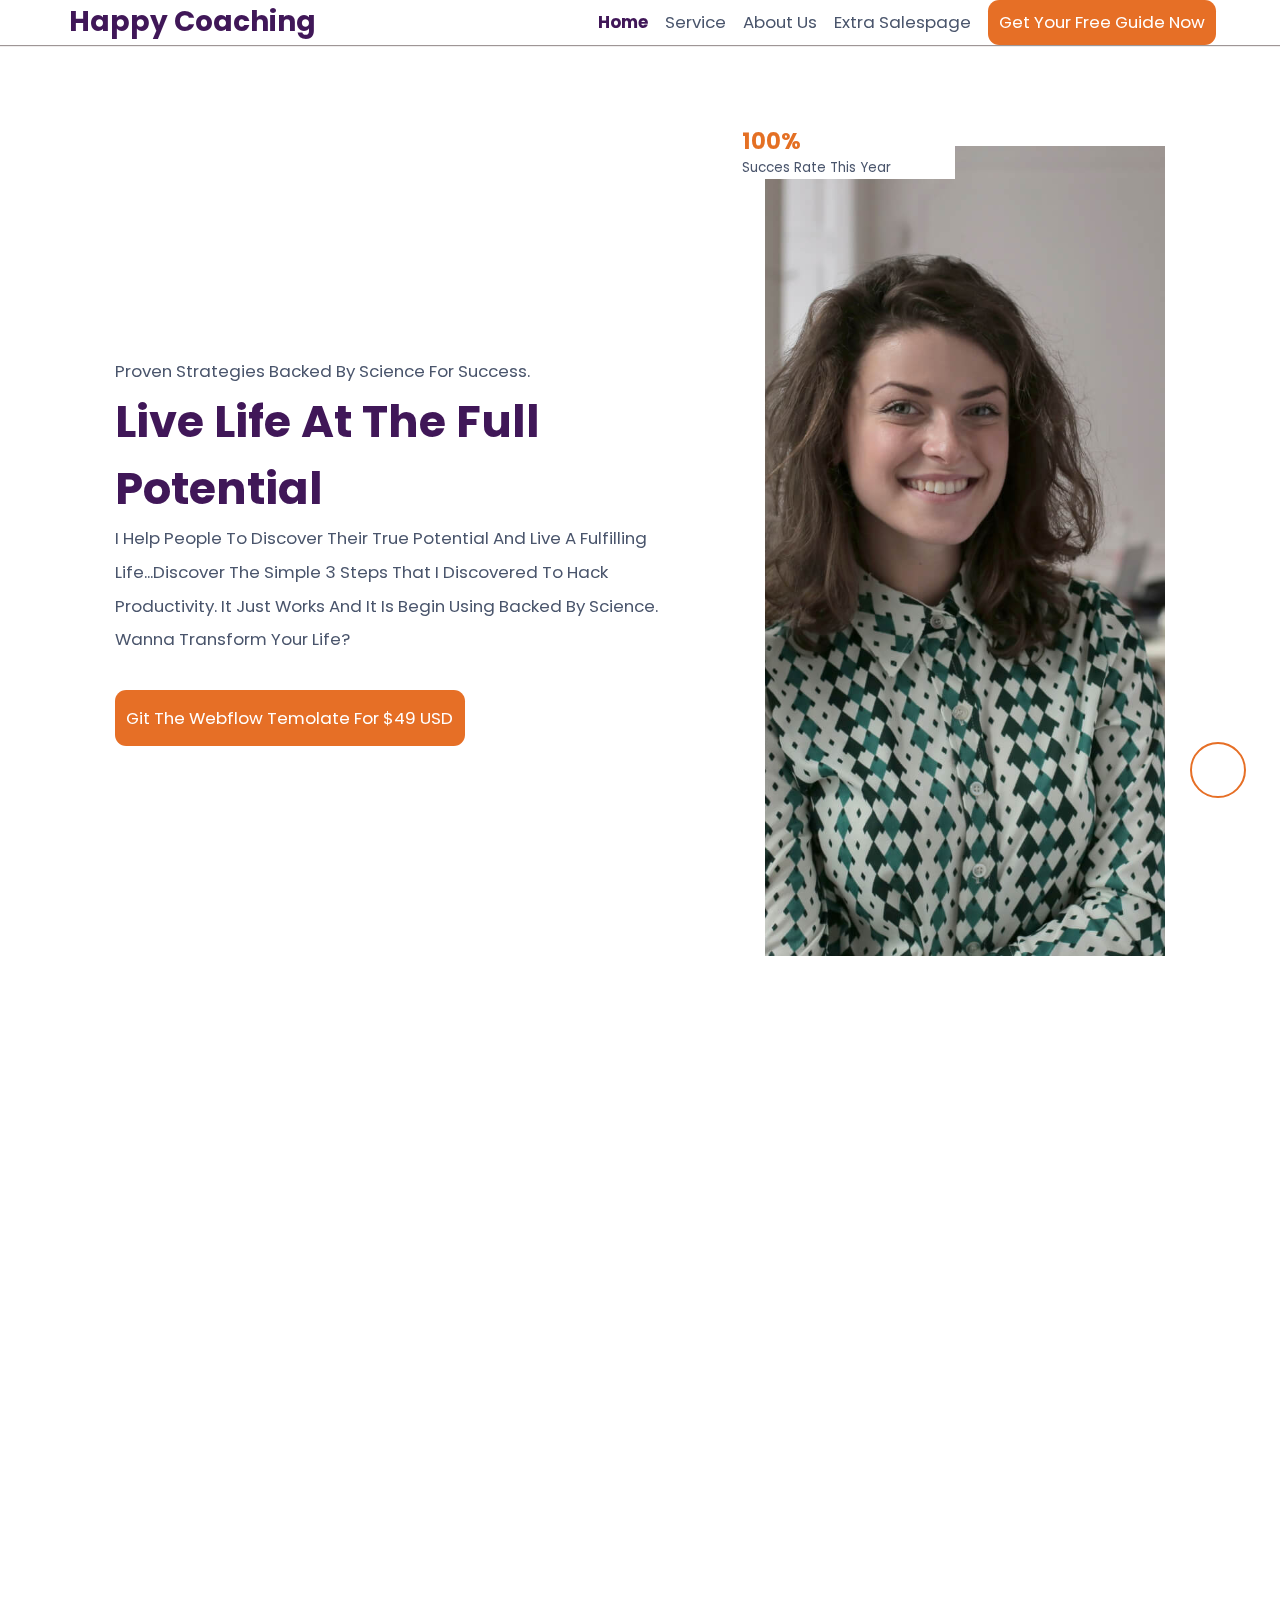
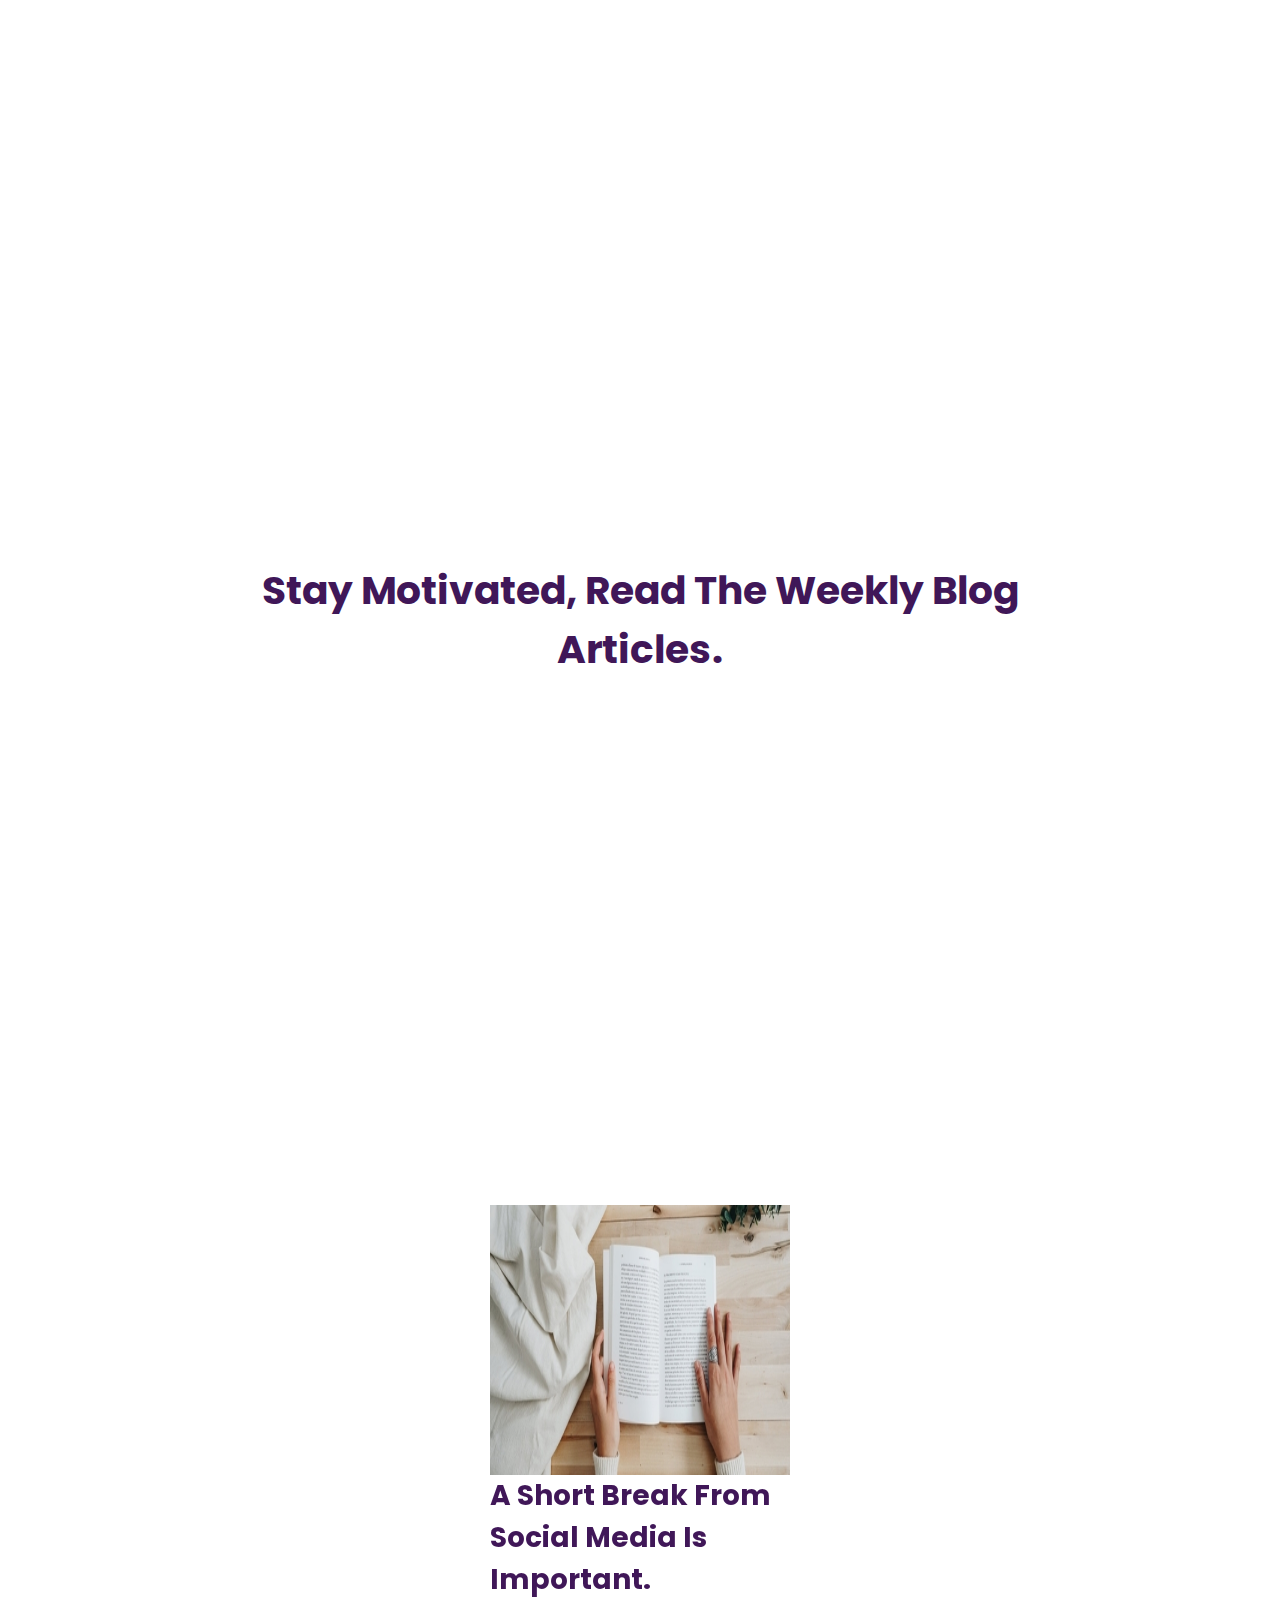
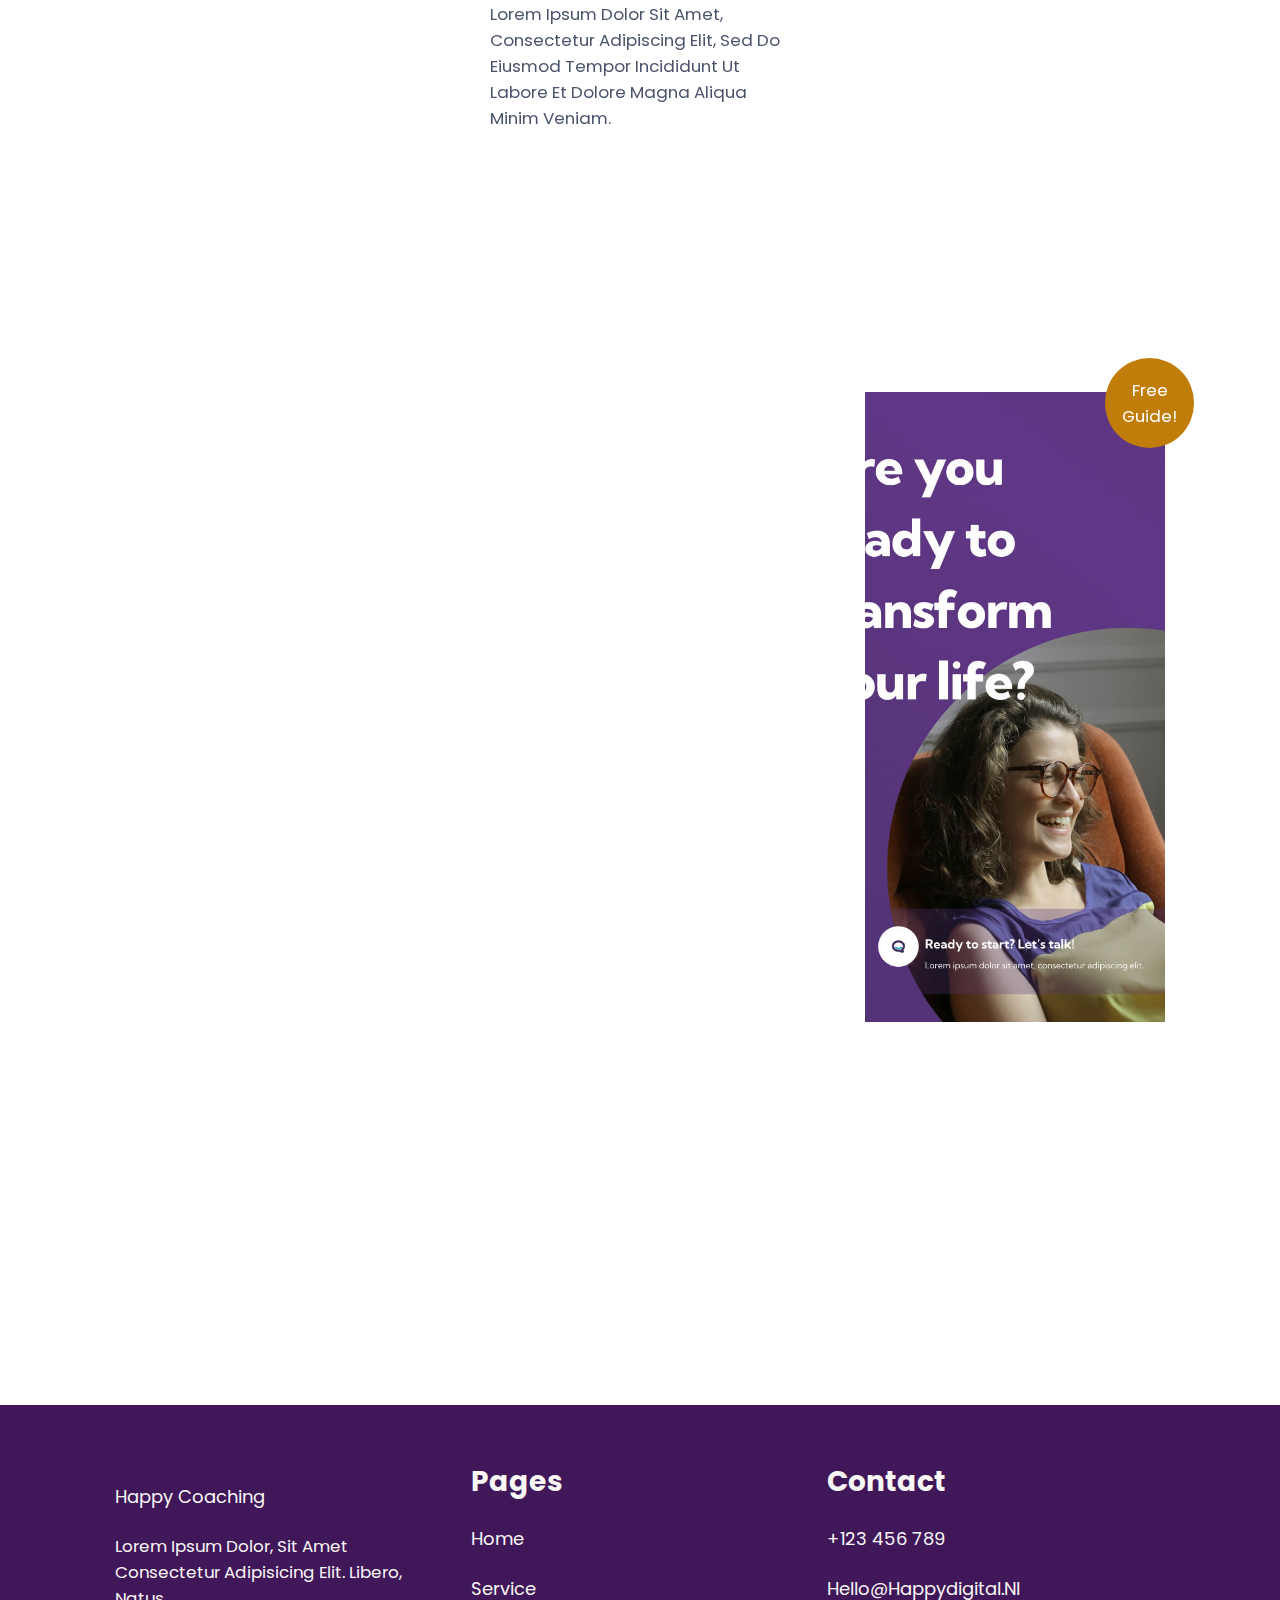
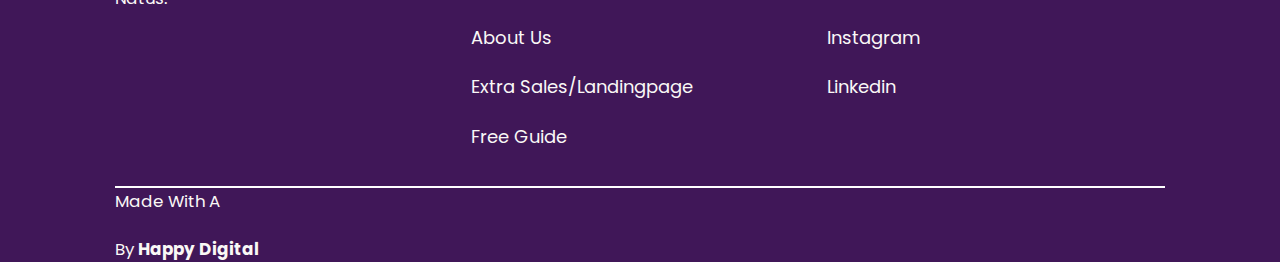
<file: index.html>
<html lang="en">
    <head>
    <!DOCTYPE html>
    <meta charset="UTF-8">
    <meta name="viewport" content="width=device-width, initial-scale=1.0">
    <title>home page</title>
    <link rel="stylesheet" href="style.css">
    <link rel="stylesheet" href="https://unpkg.com/aos@next/dist/aos.css" />
    <link rel="website icon" type="png" href="./image/logo.avif">
    <link rel="stylesheet" href="https://cdnjs.cloudflare.com/ajax/libs/font-awesome/6.5.2/css/all.min.css" integrity="sha512-SnH5WK+bZxgPHs44uWIX+LLJAJ9/2PkPKZ5QiAj6Ta86w+fsb2TkcmfRyVX3pBnMFcV7oQPJkl9QevSCWr3W6A==" crossorigin="anonymous" referrerpolicy="no-referrer" />
</head>
<body>
    <!-- HEADER SECTION START -->
    <header class="header">
        <div class="logo">
            <a href="#"><i class="fa-solid fa-umbrella-beach"></i><span>Happy coaching</span></a>
        </div>

        <input type="checkbox" id="menu-bar">
        <label for="menu-bar" class="fas fa-bars"></label>
        <nav class="navbar">
            <ul>
                <li><a href="./index.html" class="click">home</a></li>
                <li><a href="./service.html">service</a></li>
                <li><a href="./about.html">about us</a></li>
                <li><a href="./extra Salespage.html">extra Salespage</a></li>
                <li><a href="./free guide.html" class="btn" id="head">get your free guide now</a></li>
            </ul>
        </nav>
    </header>
    <!-- HEADER SECTION END -->

    <section class="home__first__section" >
        <div class="box__container">
            <div class="content"  data-aos="zoom-in-up">
                <p>Proven strategies backed by science for success.</p>
                <h1>Live life at the full potential</h1>
                <p>I help people to discover their true potential and live a fulfilling life...Discover the simple 3 steps that I discovered to hack productivity. It just works and it is begin using backed by science. Wanna transform your life?</p>
                <button class="btn">git the webflow temolate for $49 USD</button>
            </div>
            <div class="image" data-aos="zoom-in-right">
                <div class="person">
                    <i class="fas fa-star"></i>
                    <div class="col-1">
                        <span>100%</span>
                        <p>Succes rate this year</p>
                    </div>
                </div>
            </div>
        </div>
        <div class="arrow"><a href=""><i class="fa-solid fa-arrow-up"></i></a></div>
    </section>
    
    <section class="home__second__section" data-aos="zoom-in-down">
        <div class="heading__box">
            <div class="box box1 ">
              <h1>I can help you in these particular areas.</h1>
            </div>
            <div class="Box box2">
              <p>Lorem ipsum dolor sit amet, consectetur adipiscing elit, sed do eiusmod tempor incididunt ut labore et dolore magna aliqua minim veniam. </p>
             <br>   <p> Sed ut perspiciatis unde omnis iste natus error sit voluptatem accusantium doloremque laudantium, totam rem aperiam, eaque ipsa quae ab illo inventore veritatis et quasi architecto beatae vitae dicta sunt explicabo.</p>
            </div>
        </div>
        <div class="box__container">
            <div class="box box1"  data-aos="zoom-in-down">
                <i class="fas fa-heart"></i>
                <h3>1:1 Coaching</h3>
                <p>Lorem ipsum dolor sit amet, consectetur adipiscing elit, sed do eiusmod tempor incididunt ut labore et dolore magna aliqua minim veniam.</p>
            </div>
            
            <div class="box box2"  data-aos="zoom-in-right">
                <i class="fas fa-heart"></i>
                <h3>Consultation</h3>
                <p>Lorem ipsum dolor sit amet, consectetur adipiscing elit, sed do eiusmod tempor incididunt ut labore et dolore magna aliqua minim veniam.</p>
            </div>
            <div class="box box3"  data-aos="zoom-in-up">
                <i class="fas fa-heart"></i>
                <h3>Group Coaching Sessions</h3>
                <p>Lorem ipsum dolor sit amet, consectetur adipiscing elit, sed do eiusmod tempor incididunt ut labore et dolore magna aliqua minim veniam.</p>
            </div>
        </div>
        <div class="button">
            <button class="btn">all service</button>
        </div>
    </section>

    <section class="home__third__section" >
        <div class="box__container">
            <div class="box box1"  data-aos="zoom-in-right">
                <p>"Soon I was able to make sure that I could convert my block into a plan. I am very happy with the result</p>
                <img src="./image/member image 1.jpg" alt="">
                <h3>lana</h3>
                <p>figma</p>
                <i class="fas fa-star"> </i>
                <i class="fas fa-star"> </i>
                <i class="fas fa-star"> </i>
                <i class="fas fa-star"> </i>
                <i class="fas fa-star"> </i>
            </div>
            <div class="box box2"  data-aos="zoom-in-down">
                <p>"Soon I was able to make sure that I could convert my block into a plan. I am very happy with the result</p>
                <img src="./image/member image 2.jpg" alt="">
                <h3>natali</h3> 
                <p>personal Assistant</p>
                <i class="fas fa-star"> </i>
                <i class="fas fa-star"> </i>
                <i class="fas fa-star"> </i>
                <i class="fas fa-star"> </i>
                <i class="fas fa-star"> </i>
            </div>
            <div class="box box3"  data-aos="zoom-out-down">
                <p>"Soon I was able to make sure that I could convert my block into a plan. I am very happy with the result</p>
                <img src="./image/member image 3.jpg" alt="">
                <h3>ava</h3>
                <p>CEO</p>
                <i class="fas fa-star"> </i>
                <i class="fas fa-star"> </i>
                <i class="fas fa-star"> </i>
                <i class="fas fa-star"> </i>
                <i class="fas fa-star"> </i>
            </div>
        </div>
    </section>

    <section class="home__fourth__section">
        <div class="heading__box">
            <h2>Stay Motivated, read the weekly blog articles.</h2>
        </div>

        <div class="box__container">
            <div class="box box1"  data-aos="zoom-in-down">
                <img src="./image/motivation image1.webp" alt="">
                <h3>Balancing your love and work life.</h3>
                <p>Lorem ipsum dolor sit amet, consectetur adipiscing elit, sed do eiusmod tempor incididunt ut labore et dolore magna aliqua minim veniam.</p>
            </div>
            <div class="box box2"  data-aos="slide-up">
                <img src="./image/motivation image2.jpeg" alt="">
                <h3>A short break from Social Media is important.</h3>
                <p>Lorem ipsum dolor sit amet, consectetur adipiscing elit, sed do eiusmod tempor incididunt ut labore et dolore magna aliqua minim veniam.</p>
            </div>
            <div class="box box3"  data-aos="zoom-in-down">
                <img src="./image/motivation image3.jpeg" alt="">
                <h3>How to be 1%  Better Every Day.</h3>
                <p>Lorem ipsum dolor sit amet, consectetur adipiscing elit, sed do eiusmod tempor incididunt ut labore et dolore magna aliqua minim veniam.</p>
            </div>
        </div>
        <div class="button">
            <button class="btn">Read more blogs</button>
        </div>
    </section>




    <section class="home__fifth__section">
        <div class="box__container">
            <div class="content" data-aos="zoom-in-right">
                <h1>Don’t miss out on my <span>‘Live life at the full potential’ </span>free guide</h1>
                <div class="para1">
                    <p>Lorem ipsum dolor sit amet, consectetur adipiscing elit, sed do eiusmod tempor incididunt ut labore et dolore magna aliqua minim veniam.</p>
                </div>
                <div class="para2">
                    <p>Sed ut perspiciatis unde omnis iste natus error sit voluptatem accusantium doloremque laudantium, totam rem aperiam, eaque ipsa quae ab illo inventore veritatis et quasi architecto beatae vitae dicta sunt explicabo.</p>
                </div>
                <button class="btn">Get your free guide now</button>  
            </div>
            <div class="image" data-aos="slide-up">
                <div class="free__guide">
                    <p>Free guide!</p>
                </div>
            </div>
        </div>
    </section>

    <section class="home__sixth__section">
        <div class="box__container">
            <div class="content" data-aos="zoom-in-down">
                <h2>Get 15-Minutes Complimentary online session.</h2>
                <p>Limited Period Offer. Claim Now.</p>
                <button class="btn">Book now</button>
            </div>
            <div class="image" data-aos="zoom-in-right">
            </div>
        </div>
    </section>

    <section class="Getnotified__box">
        <div class="box__container" data-aos="zoom-in-down">

            <div class="box box1">
                <h2>Get notified when I publish new articles</h2>
                <p>Stay up to date with the latest news, announcements, and articles.</p>
            </div>
            <div class="box box2">
                <input type="email" placeholder="enter your email" id="input">
                <button class="btn" onclick="getvalue()">subcribe</button>
            </div>
        </div>
    </section>
    <section class="footer">
        <div class="box__container">
                <div class="box box1">
                <a href=""><i class="fas fa-star"></i>Happy coaching</a>
                <p>Lorem ipsum dolor, sit amet consectetur adipisicing elit. Libero, natus.</p>
            </div>
            <div class="box box2">
                <h3>pages</h3>
                <a href="./index.html">home</a>
                <a href="./service.html">service</a>
                <a href="./about.html">about us</a>
                <a href="./extra Salespage.html">Extra Sales/Landingpage</a>
                <a href="./free guide.html">Free guide</a>
            </div>
            <div class="box box3">
                <h3>Contact</h3>
                <a href="">+123 456 789</a>
                <a href="">hello@happydigital.nl</a>
                <a href="">Instagram</a>
                <a href="">linkedin</a>
            </div>
        </div>
        <div class="copyright">
        <div class="content">
            <p>made with a <i class="fas fa-star"></i> by <b> happy digital </b></p>
        </div>
            <div class="icons">
                <i class="fa-brands fa-facebook"></i>
                <i class="fa-brands fa-linkedin"></i>
                <i class="fa-brands fa-dribbble"></i>
            </div>
        </div>
    </section>
    <!-- our aos data -->
    <script src="app.js"></script>
    <script src="https://unpkg.com/aos@next/dist/aos.js"></script>
    <script>
      AOS.init();
    </script>
</body>
</html>
</file>
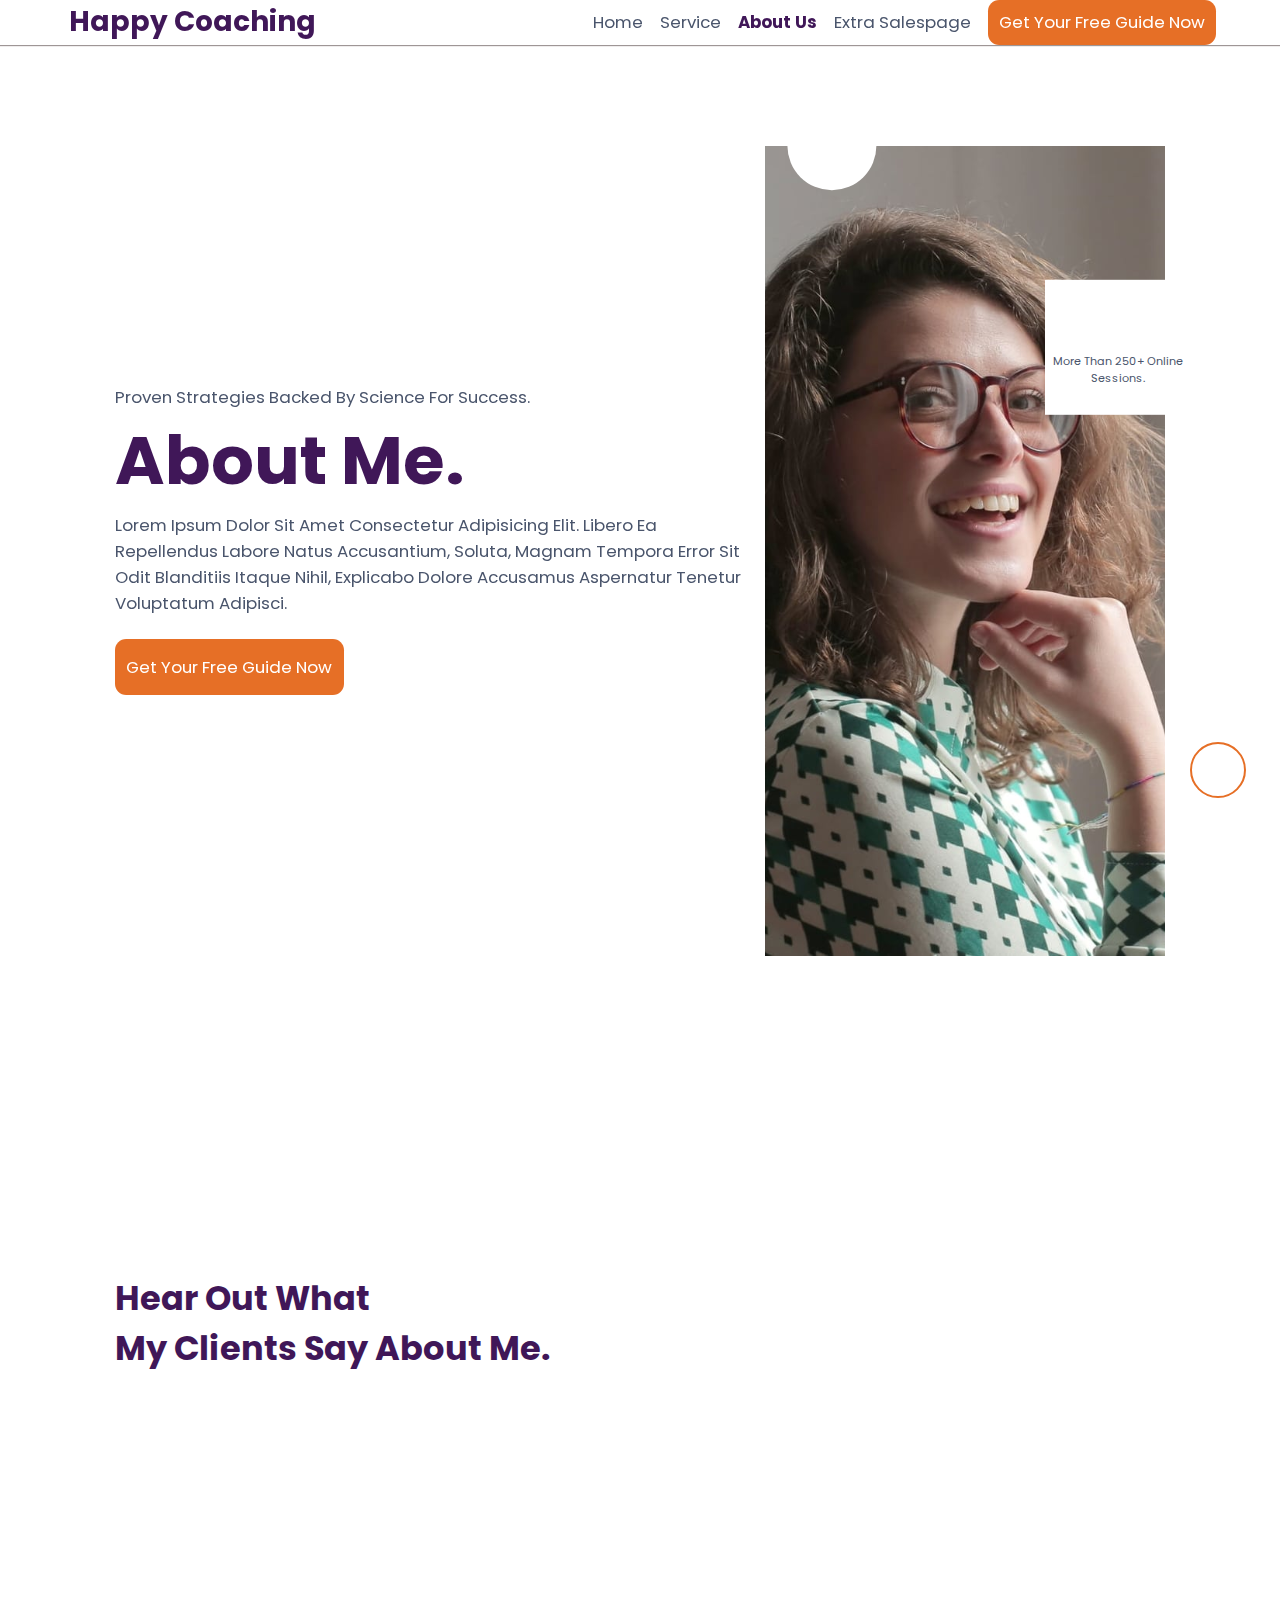
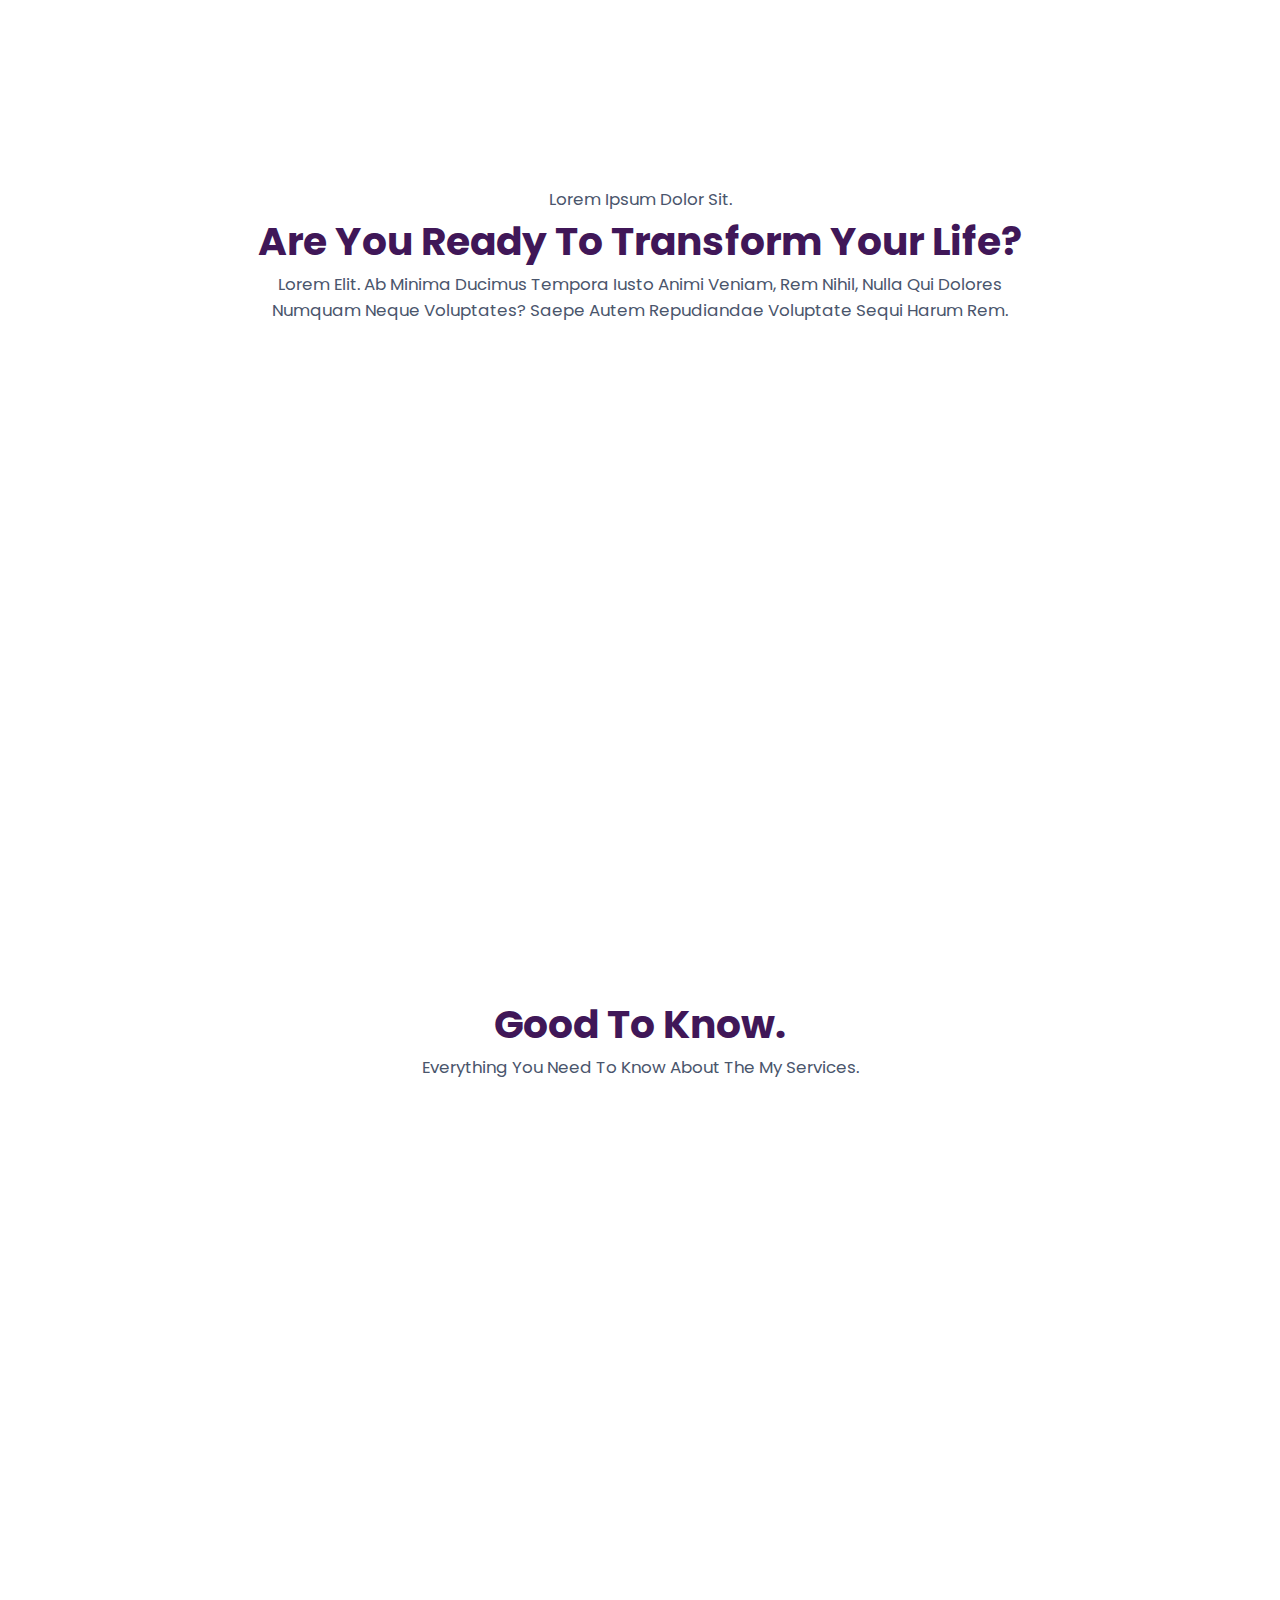
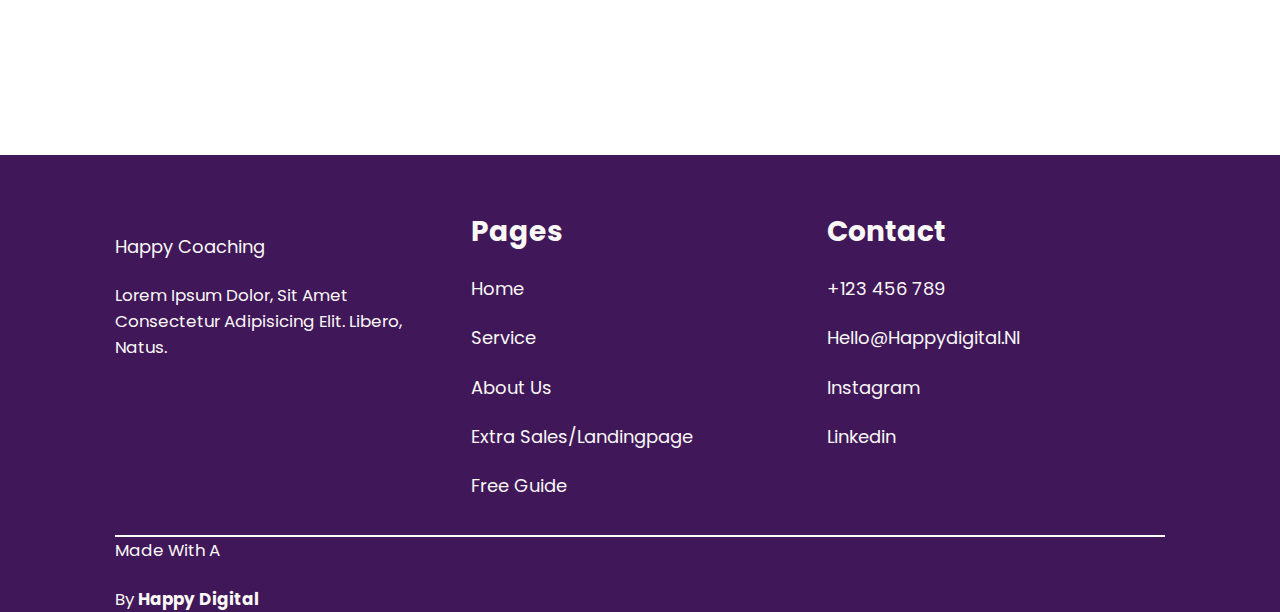
<file: about.html>
<!DOCTYPE html>
<html lang="en">
<head>
    <meta charset="UTF-8">
    <meta name="viewport" content="width=device-width, initial-scale=1.0">
    <title>about</title>
    <link rel="stylesheet" href="./style.css">
    <link rel="stylesheet" href="about.css">
    <link rel="stylesheet" href="extra.css">
    <link rel="website icon" type="png" href="./image/logo.avif">
    <link rel="stylesheet" href="https://unpkg.com/aos@next/dist/aos.css" />
    <link rel="stylesheet" href="https://cdnjs.cloudflare.com/ajax/libs/font-awesome/6.5.2/css/all.min.css" integrity="sha512-SnH5WK+bZxgPHs44uWIX+LLJAJ9/2PkPKZ5QiAj6Ta86w+fsb2TkcmfRyVX3pBnMFcV7oQPJkl9QevSCWr3W6A==" crossorigin="anonymous" referrerpolicy="no-referrer" />

</head>
<body>          

    <!-- HEADER SECTION START -->
    <header class="header">

        <div class="logo">
            <a href=""><i class="fa-solid fa-umbrella-beach"></i><h3>Happy coaching</h3></a>
        </div>

        <input type="checkbox" id="menu-bar">
        <label for="menu-bar" class="fas fa-bars"></label>
        <nav class="navbar">
            <ul>
                <li><a href="./index.html">home</a></li>
                <li><a href="./service.html">service</a></li>
                <li><a href="./about.html"  class="click">about us</a></li>
                <li><a href="./extra Salespage.html">extra Salespage</a></li>
                <li><a href="./free guide.html" class="btn" id="head">get your free guide now</a></li>
            </ul>
        </nav>
    </header>
    <!-- HEADER SECTION END -->

    <section class="about__first__section">
        <div class="box__container">
            <div class="content" data-aos="zoom-in">
                <p>Proven strategies backed by science for success.</p>
                <h1>about me.</h1>
                <p>Lorem ipsum dolor sit amet consectetur adipisicing elit. Libero ea repellendus labore natus accusantium, soluta, magnam tempora error sit odit blanditiis itaque nihil, explicabo dolore accusamus aspernatur tenetur voluptatum adipisci.</p>
                <button class="btn">Get your free guide now</button>
            </div>
            <div class="image" data-aos="zoom-in-up">
                <div class="add">
                    <div class="add__box1"><i class="fa-solid fa-bag-shopping"></i></div>
                    <div class="add__box2"><i class="fa-solid fa-message"></i><p>more than 250+ online sessions.</p></div>
                </div>
            </div>
            
        </div>
        <div class="arrow"><a href=""><i class="fa-solid fa-arrow-up"></i></a></div>
    </section>

    <section class="about__second__section" data-aos="zoom-in">
        <p class="important" >From startups to the world’s largest companies.</p>
        <div class="logo__image">
            <img src="./image/images-removebg-preview.png" alt="">
            <img src="./image/images-removebg-preview.png" alt="">
            <img src="./image/images-removebg-preview.png" alt="">
            <img src="./image/images-removebg-preview.png" alt="">
            <img src="./image/images-removebg-preview.png" alt="">
        </div>
    </section>

    <section class="about__third__section">
        <div class="heading">
            <h1>Hear out what <br> my clients say about me.</h1>
        </div>
        <div class="box__container" >
            <div class="box col__1" data-aos="zoom-in-left">
                <h3>5/5</h3>
                <p>"Soon I was able to make sure that I could convert my block into a plan. I am very happy with the result.</p>
                <img src="./image/member image 1.jpg" alt="">
                <h2>Natali</h2>
                <p>Graphic designer.</p>
                <div class="icons">
                    <i class="fas fa-star"></i>
                    <i class="fas fa-star"></i>
                    <i class="fas fa-star"></i>
                    <i class="fas fa-star"></i>
                    <i class="fas fa-star"></i>
                </div>
            </div>
            <div class=" box col__2" data-aos="zoom-in-left">
                <p>"Soon I was able to make sure that I could convert my block into a plan. I am very happy with the result.</p> 
                <img src="./image/member image 2.jpg" alt="">
                <h2>Natali</h2>
                <p>web designer</p>
                <div class="icons">
                    <i class="fas fa-star"></i>
                    <i class="fas fa-star"></i>
                    <i class="fas fa-star"></i>
                    <i class="fas fa-star"></i>
                    <i class="fas fa-star"></i>
                </div>
            </div>
            <div class=" box col__3" data-aos="zoom-in-down">
                <p>"Soon I was able to make sure that I could convert my block into a plan. I am very happy with the result.</p>
                <img src="./image/member image 3.jpg" alt="">
                <h2>Natali</h2>
                <p>figma</p>
                <div class="icons">
                    <i class="fas fa-star"></i>
                    <i class="fas fa-star"></i>
                    <i class="fas fa-star"></i>
                    <i class="fas fa-star"></i>
                    <i class="fas fa-star"></i>
                </div>
            </div>
        </div>
    </section>

    <section class="about__fourth__section">
        <div class="heading__box">
            <p>Lorem ipsum dolor sit.</p>
            <h2>are you ready to transform your life?</h2>
            <p>Lorem elit. Ab minima ducimus tempora iusto animi veniam, rem nihil, nulla qui dolores numquam neque voluptates? Saepe autem repudiandae voluptate sequi harum rem.</p>
        </div>
        <div class="box__container">
            <div class="box box1" data-aos="zoom-in-down">
                <i class="fas fa-star"></i>
                <h3>ready to start? let's talk!</h3>
                <p>Lorem ipsum dolor sit amet consectetur adipisicing elit. Ipsa dicta perferendis corrupti quam aperiam repudiandae recusandae nihil doloremque ipsum necessitatibus.</p>    
            </div>
            <div class="box box2" data-aos="zoom-in-down">
                <i class="fas fa-star"></i>
                <h3>ready to start? let's talk!</h3>
                <p>Lorem ipsum dolor sit amet consectetur adipisicing elit. Ipsa dicta perferendis corrupti quam aperiam repudiandae recusandae nihil doloremque ipsum necessitatibus.</p>    
            </div>
            <div class="box box3" data-aos="zoom-in-down">
                <i class="fas fa-star"></i>
                <h3>ready to start? let's talk!</h3>
                <p>Lorem ipsum dolor sit amet consectetur adipisicing elit. Ipsa dicta perferendis corrupti quam aperiam repudiandae recusandae nihil doloremque ipsum necessitatibus.</p>    
            </div>
            <div class="box box4" data-aos="zoom-in-down">
                <i class="fas fa-star"></i>
                <h3>ready to start? let's talk!</h3>
                <p>Lorem ipsum dolor sit amet consectetur adipisicing elit. Ipsa dicta perferendis corrupti quam aperiam repudiandae recusandae nihil doloremque ipsum necessitatibus.</p>    
            </div>
            <div class="box box5" data-aos="zoom-in-down">
                <i class="fas fa-star"></i>
                <h3>ready to start? let's talk!</h3>
                <p>Lorem ipsum dolor sit amet consectetur adipisicing elit. Ipsa dicta perferendis corrupti quam aperiam repudiandae recusandae nihil doloremque ipsum necessitatibus.</p>    
            </div>
            <div class="box box6" data-aos="zoom-in-down">
                <i class="fas fa-star"></i>
                <h3>ready to start? let's talk!</h3>
                <p>Lorem ipsum dolor sit amet consectetur adipisicing elit. Ipsa dicta perferendis corrupti quam aperiam repudiandae recusandae nihil doloremque ipsum necessitatibus.</p>    
            </div>
        </div>
    </section>



    <section class="Extra__ninth__section">
        <div class="heading__box">
            <h2>Good to know.</h2>
            <p>Everything you need to know about the my services.</p><i class="fa-solid fa-minus"></i>
        </div>
        <div class="box__container" data-aos="zoom-in-left">
            <div class="box box1">
                <div class="question">
                    <h3>How long does the coaching process take?</h3><i class="fa-solid fa-plus" id="star1" onclick="plus('add1')"></i>  <i class="fa-solid fa-minus"  id="heart1" onclick="plus('subtract1') " ></i>
                </div>
                <p class="answer" id="helo1" ></p>
                </div>
                <div class="box box2">
                <div class="question">
                    <h3>What if I wanted to end my coaching engagement?</h3><i class="fa-solid fa-plus" id="star2" onclick="plus('add2')"></i>  <i class="fa-solid fa-minus"  id="heart2" onclick="plus('subtract2') " ></i>
                </div>
                <p class="answer" id="helo2" ></p>
                </div>
                <div class="box box3">
                <div class="question">
                    <h3>Can I change through coaching?</h3><i class="fa-solid fa-plus" id="star3" onclick="plus('add3')"></i>  <i class="fa-solid fa-minus"  id="heart3" onclick="plus('subtract3') " ></i>
                </div>
                <p class="answer" id="helo3" ></p>
                </div>
                <div class="box box4">
                <div class="question">
                    <h3>How often do we meet?</h3><i class="fa-solid fa-plus" id="star4" onclick="plus('add4')"></i>  <i class="fa-solid fa-minus"  id="heart4" onclick="plus('subtract4') " ></i>
                </div>
                <p class="answer" id="helo4" ></p>
            </div>
        </div>
            <div class="submit__box" data-aos="zoom-in-right">
                <h3>Still have questions?</h3>
                <p>Can’t find the answer you’re looking for? Please chat to our friendly team.</p>
                <button class="btn">get in touch</button>
            </div>
    </section>

    <section class="Getnotified__box"  data-aos="zoom-in-up">
        <div class="box__container" >

            <div class="box box1">
                <h2>Get notified when I publish new articles</h2>
                <p>Stay up to date with the latest news, announcements, and articles.</p>
            </div>
            <div class="box box2">
                <input type="email" placeholder="enter your email" id="input">
                <button class="btn" onclick="getvalue()">subcribe</button>
            </div>
        </div>
    </section>
    <section class="footer">
        <div class="box__container">

                <div class="box box1">
                <a href=""><i class="fas fa-star"></i>Happy coaching</a>
                <p>Lorem ipsum dolor, sit amet consectetur adipisicing elit. Libero, natus.</p>
            </div>
            <div class="box box2">
                <h3>pages</h3>
                <a href="./index.html">home</a>
                <a href="./service.html">service</a>
                <a href="./about.html">about us</a>
                <a href="./extra Salespage.html">Extra Sales/Landingpage</a>
                <a href="./free guide.html">Free guide</a>
            </div>
            <div class="box box3">
                <h3>Contact</h3>
                <a href="">+123 456 789</a>
                <a href="">hello@happydigital.nl</a>
                <a href="">Instagram</a>
                <a href="">linkedin</a>
            </div>
        </div>
        <div class="copyright">
        <div class="content">
            <p>made with a <i class="fas fa-star"></i> by <b> happy digital </b></p>
        </div>
            <div class="icons">
                <i class="fa-brands fa-facebook"></i>
                <i class="fa-brands fa-linkedin"></i>
                <i class="fa-brands fa-dribbble"></i>
            </div>
        </div>
    </section> 


    <script src="app.js"></script>
    <script src="https://unpkg.com/aos@next/dist/aos.js"></script>
    <script>
      AOS.init();
    </script>

    
</body>
</html>
</file>
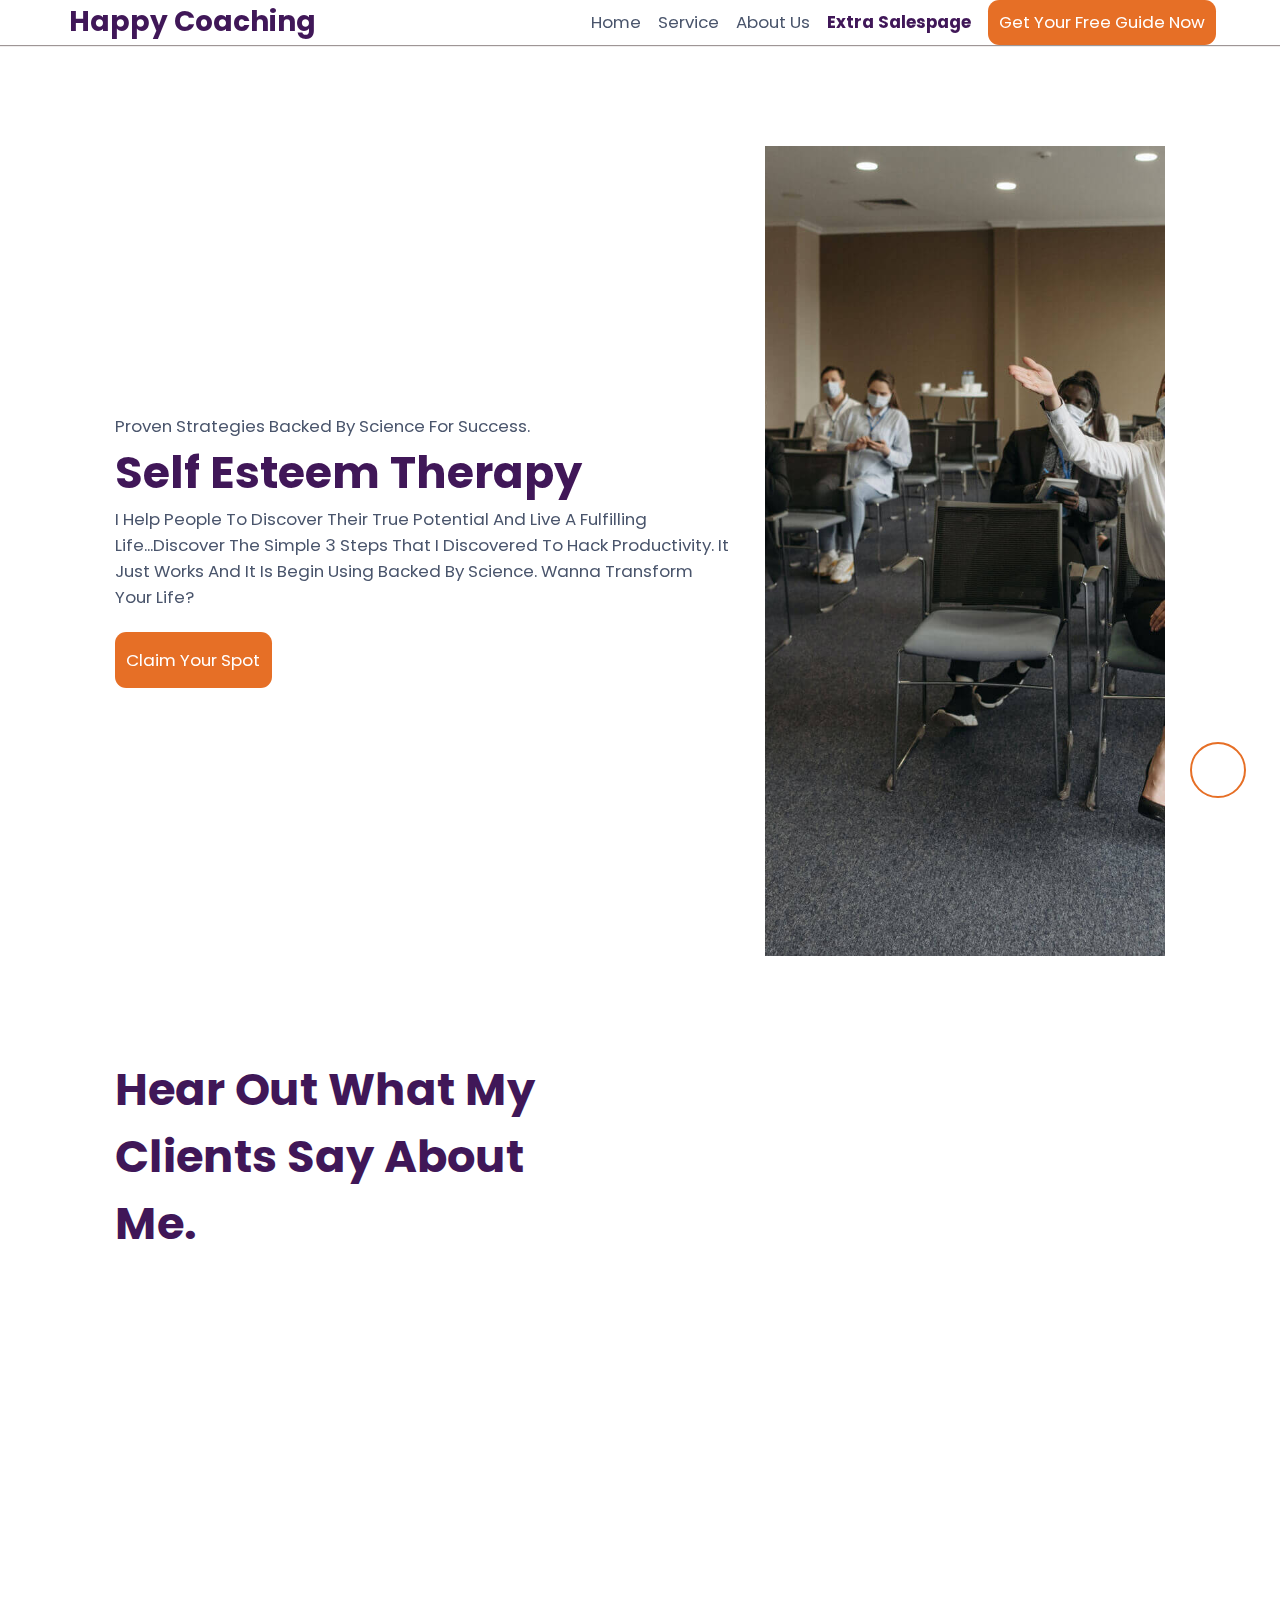
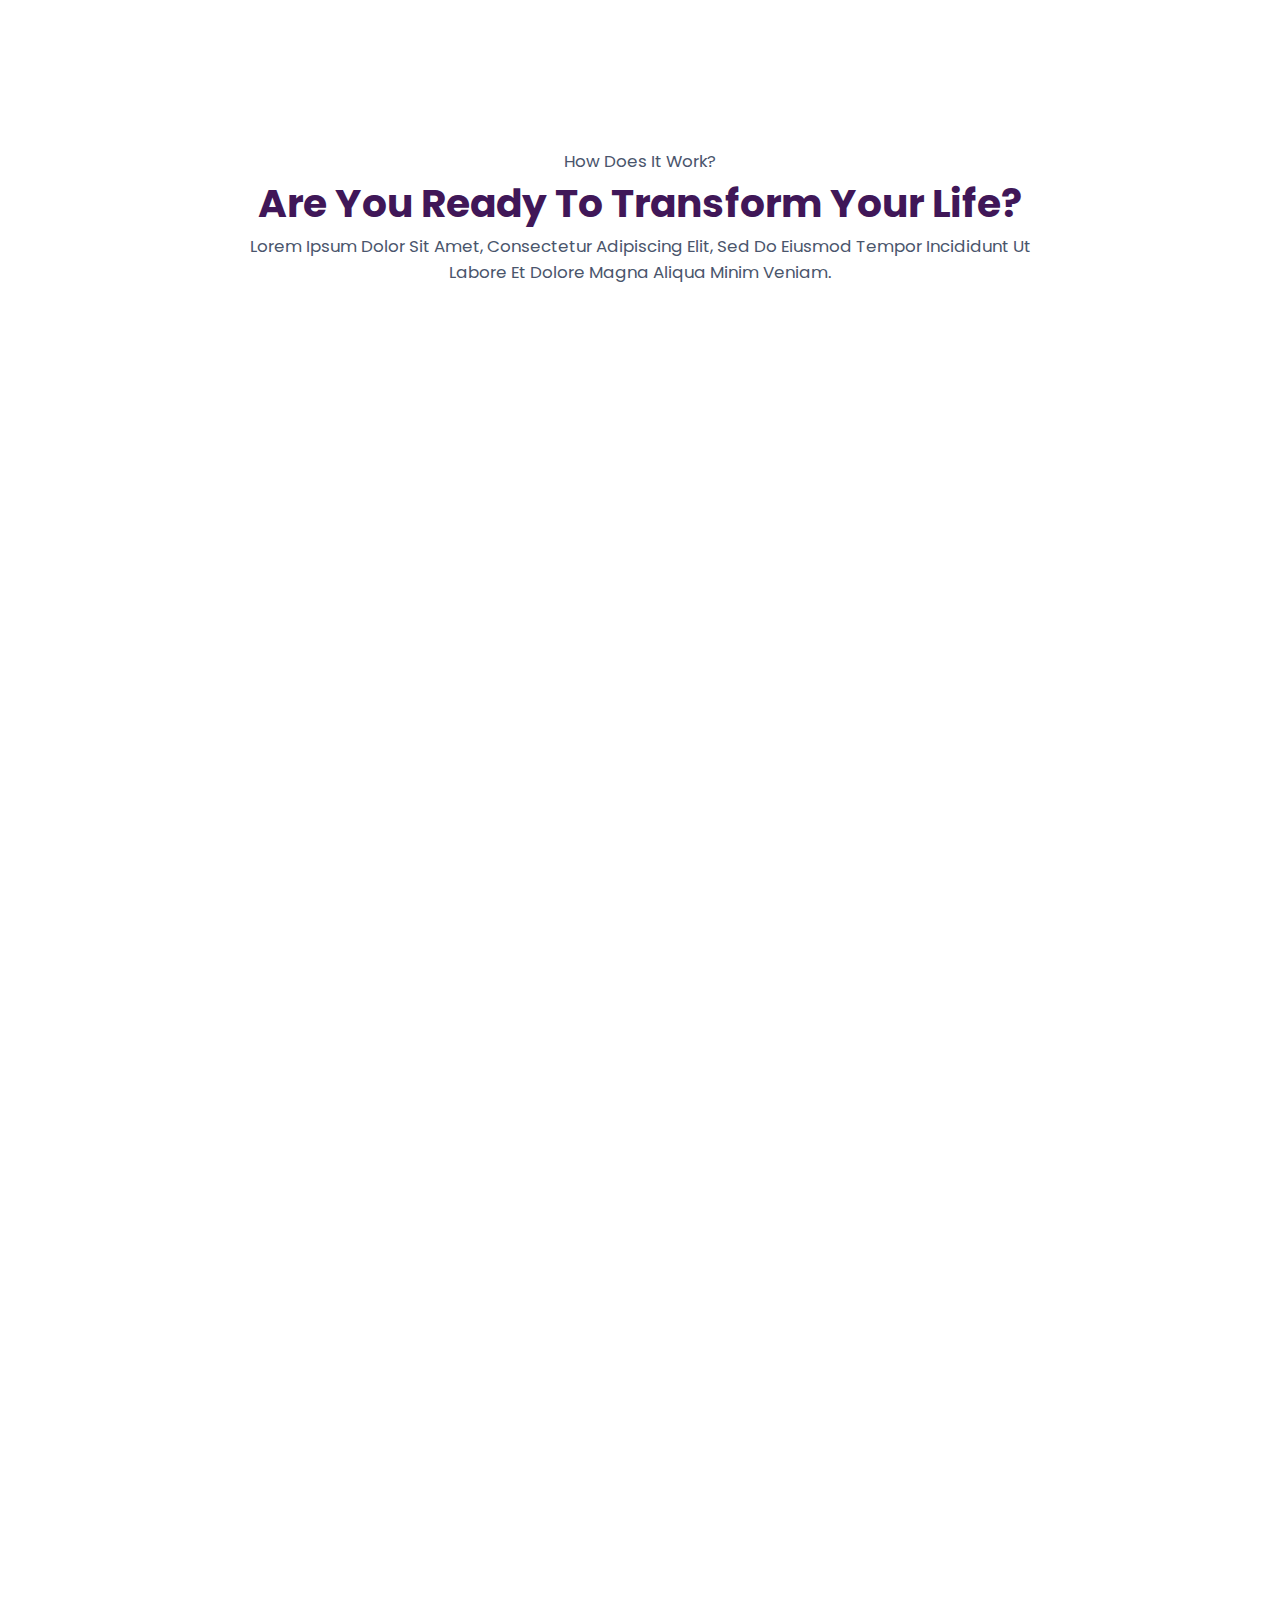
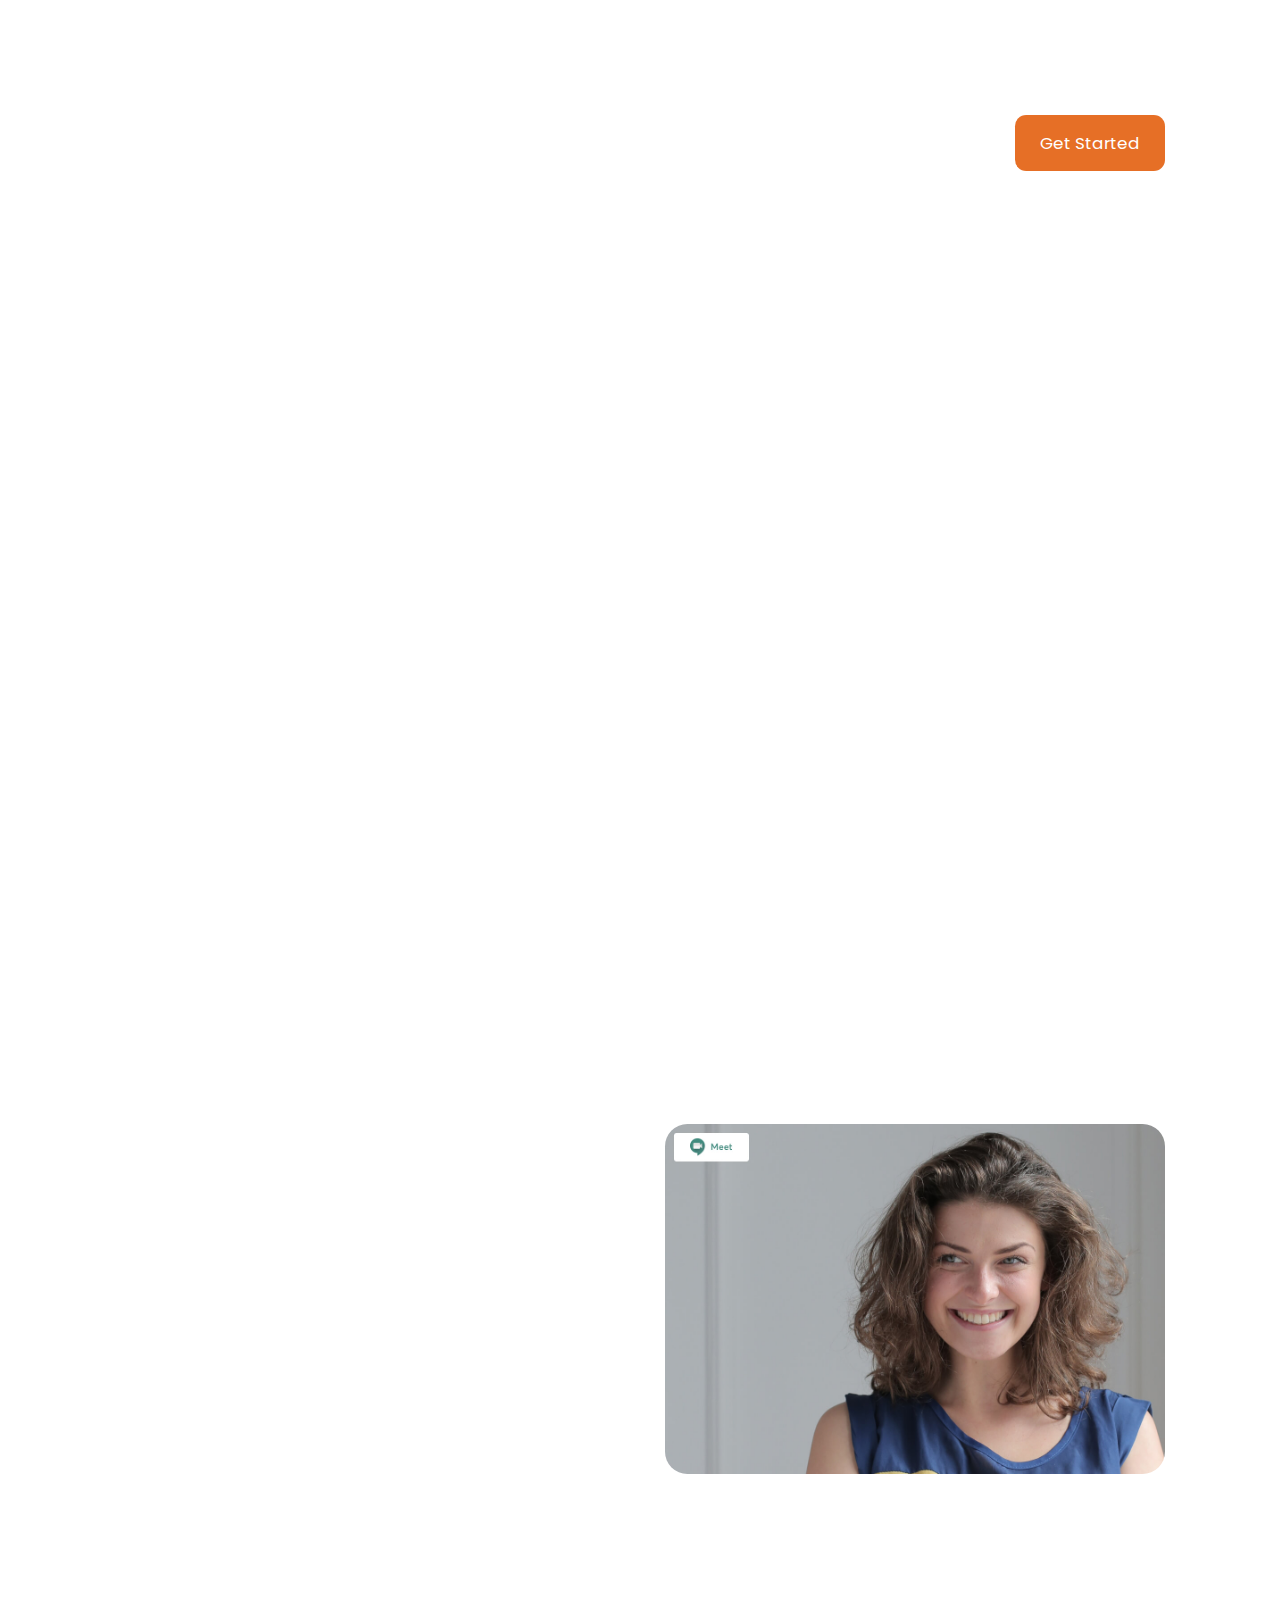
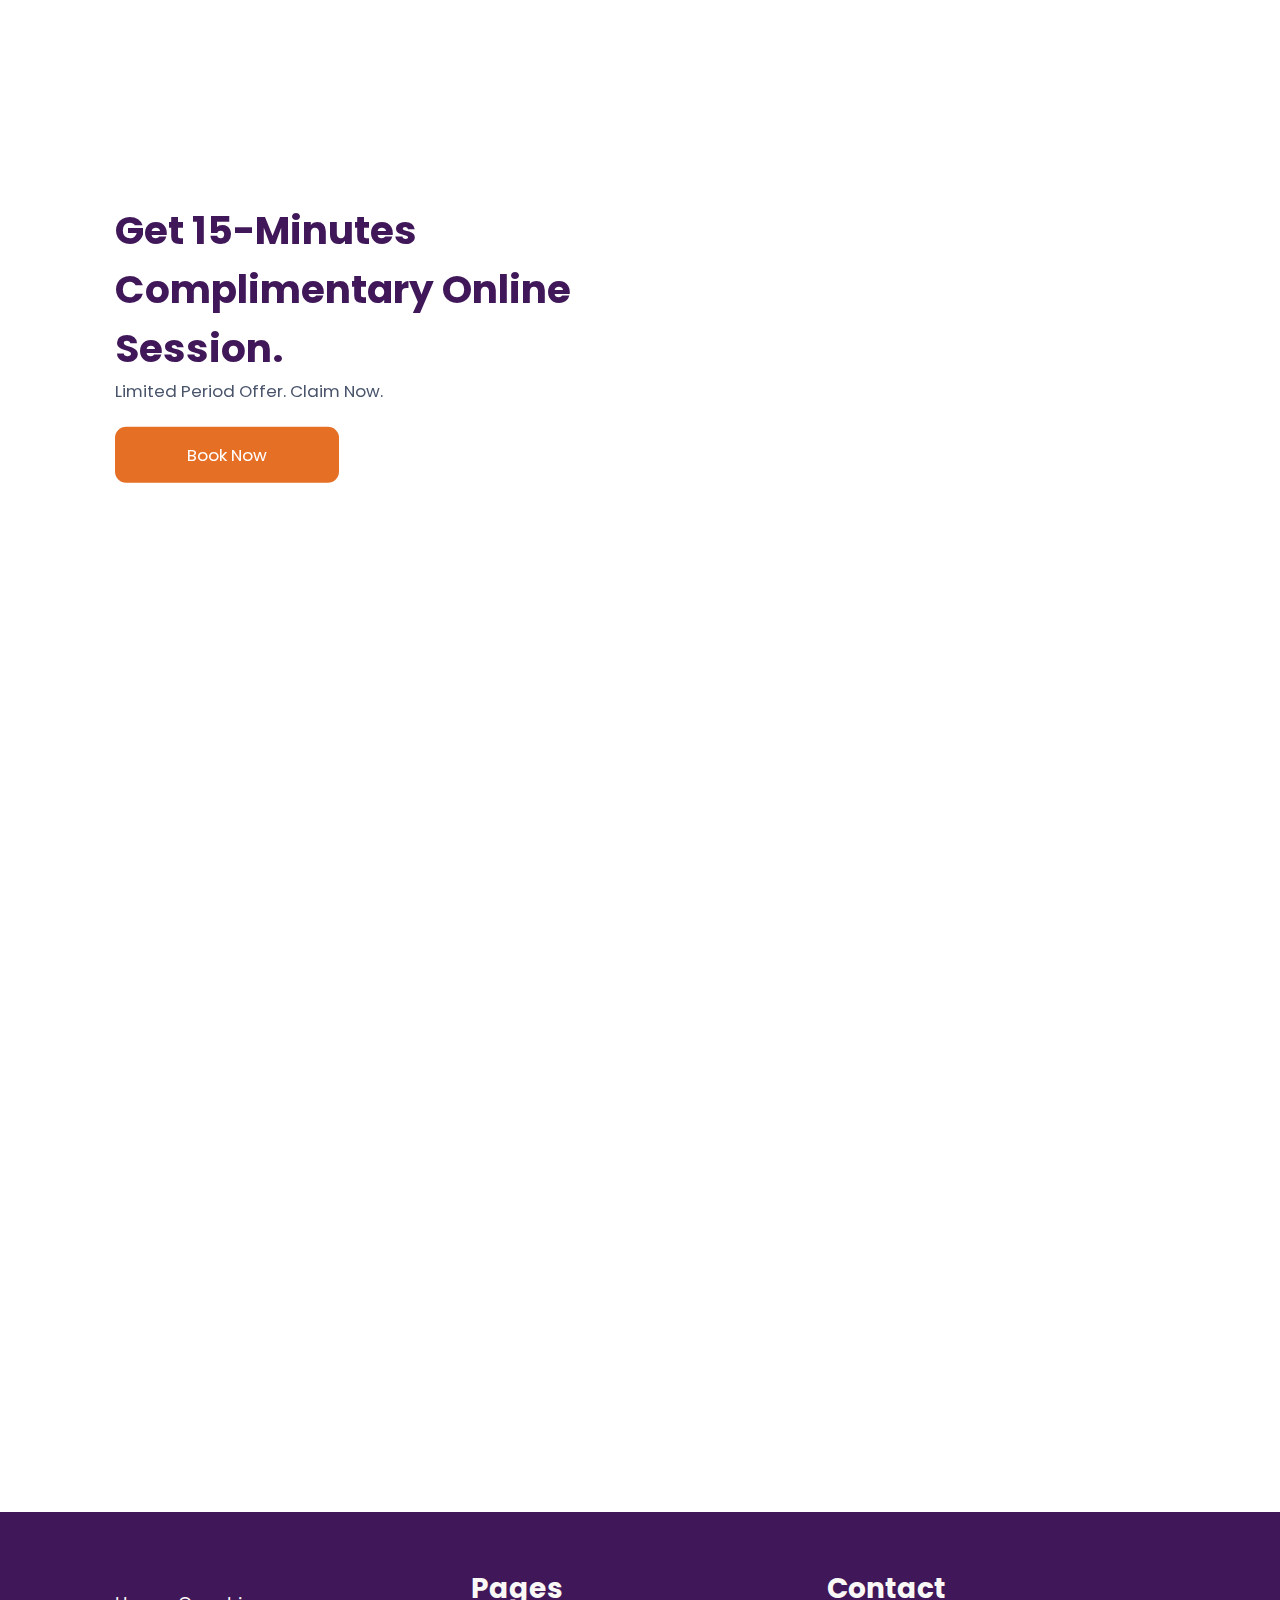
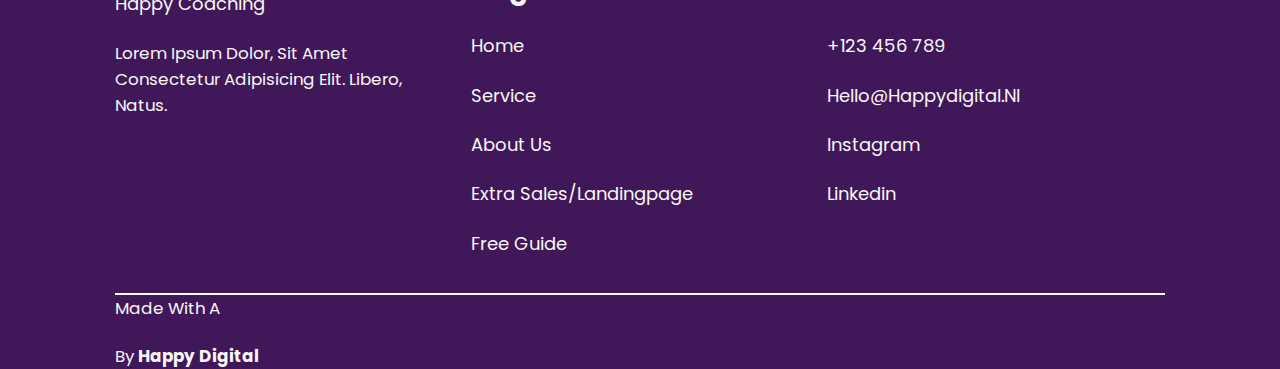
<file: extra Salespage.html>
<!DOCTYPE html>
<html lang="en">
<head>
    <meta charset="UTF-8">
    <meta name="viewport" content="width=device-width, initial-scale=1.0">
    <title>Extra Salespage</title>
    <link rel="stylesheet" href="./style.css">
    <link rel="stylesheet" href="./extra.css">
    <link rel="website icon" type="png" href="./image/logo.avif">
    <link rel="stylesheet" href="https://unpkg.com/aos@next/dist/aos.css" />
    <link rel="stylesheet" href="https://cdnjs.cloudflare.com/ajax/libs/font-awesome/6.5.2/css/all.min.css" integrity="sha512-SnH5WK+bZxgPHs44uWIX+LLJAJ9/2PkPKZ5QiAj6Ta86w+fsb2TkcmfRyVX3pBnMFcV7oQPJkl9QevSCWr3W6A==" crossorigin="anonymous" referrerpolicy="no-referrer" />
</head>
<body>
        <!-- HEADER SECTION START -->
        <header class="header">

            <div class="logo">
                <a href=""><i class="fa-solid fa-umbrella-beach"></i><h3>Happy coaching</h3></a>
            </div>
    
            <input type="checkbox" id="menu-bar">
            <label for="menu-bar" class="fas fa-bars"></label>
            <nav class="navbar">
                <ul>
                    <li><a href="./index.html">home</a></li>
                    <li><a href="./service.html">service</a></li>
                    <li><a href="./about.html">about us</a></li>
                    <li><a href="./extra Salespage.html"  class="click" >extra Salespage</a></li>
                    <li><a href="./free guide.html" class="btn" id="head">get your free guide now</a></li>
                </ul>
            </nav>
        </header>
        <!-- HEADER SECTION END -->

        <section class="Extra__first__section">
            <div class="box__container">
                <div class="content"  data-aos="zoom-in-right">
                    <p>Proven strategies backed by science for success.</p>
                    <h1>Self Esteem Therapy</h1>
                    <p>I help people to discover their true potential and live a fulfilling life...Discover the simple 3 steps that I discovered to hack productivity. It just works and it is begin using backed by science. Wanna transform your life?</p>
                    <button class="btn">Claim your spot</button>
                </div>
                <div class="image"  data-aos="zoom-in-down">
                </div>
            </div>
            <div class="arrow"><a href=""><i class="fa-solid fa-arrow-up"></i></a></div>
        </section>
        

        <section class="Extra__second__section">
                <div class="heading__box">
                    <h1>Hear out what my clients say about me.</h1>
                </div>

                <div class="box__container">
                    <div class="box box1"  data-aos="zoom-in-down">
                        <p>"After every session with Denise, we are full of energy, ideas and focus. We break through walls and ceilings that previously held us back."</p>
                        <img src="./image/member image 1.jpg" alt="">
                        <h3>lana</h3>
                        <div class="icons">
                            <i class="fas fa-star"></i>
                            <i class="fas fa-star"></i>
                            <i class="fas fa-star"></i>
                            <i class="fas fa-star"></i>
                            <i class="fas fa-star"></i>
                        </div>
                    </div>
                    <div class="box box2"  data-aos="zoom-in-right">
                        <p>"After every session with Denise, we are full of energy, ideas and focus. We break through walls and ceilings that previously held us back."</p>
                        <img src="./image/member image 2.jpg" alt="">
                        <h3>lana</h3>
                        <div class="icons">
                            <i class="fas fa-star"></i>
                            <i class="fas fa-star"></i>
                            <i class="fas fa-star"></i>
                            <i class="fas fa-star"></i>
                            <i class="fas fa-star"></i>
                        </div>
                    </div>
                    <div class="box box3"  data-aos="zoom-in-down">
                        <p>"After every session with Denise, we are full of energy, ideas and focus. We break through walls and ceilings that previously held us back."</p>
                        <img src="./image/member image 3.jpg" alt="">
                        <h3>lana</h3>
                        <div class="icons">
                            <i class="fas fa-star"></i>
                            <i class="fas fa-star"></i>
                            <i class="fas fa-star"></i>
                            <i class="fas fa-star"></i>
                            <i class="fas fa-star"></i>
                        </div>
                    </div>
                </div>
        </section>


        <section class="Extra__third__section">
            <div class="heading__box">
                <p>How does it work?</p>
                <h2>Are you ready to transform your life?</h2>
                <p>Lorem ipsum dolor sit amet, consectetur adipiscing elit, sed do eiusmod tempor incididunt ut labore et dolore magna aliqua minim veniam.</p>
            </div>
            <div class="box__container">
                <div class="box box1"  data-aos="zoom-in-down">
                    <i class="fas fa-heart"></i>
                    <h3>Ready to start? Let’s talk!</h3>
                    <p>Lorem ipsum dolor sit amet, consectetur adipiscing elit, sed do eiusmod tempor incididunt. Lorem ipsum dolor sit amet, consectetur adipiscing elit.</p>
                </div>
                <div class="box box2"  data-aos="zoom-in-up">
                    <i class="fas fa-heart"></i>
                    <h3>Ready to start? Let’s talk!</h3>
                    <p>Lorem ipsum dolor sit amet, consectetur adipiscing elit, sed do eiusmod tempor incididunt. Lorem ipsum dolor sit amet, consectetur adipiscing elit.</p>
                </div>
                <div class="box box3"  data-aos="zoom-in-down">
                    <i class="fas fa-heart"></i>
                    <h3>Ready to start? Let’s talk!</h3>
                    <p>Lorem ipsum dolor sit amet, consectetur adipiscing elit, sed do eiusmod tempor incididunt. Lorem ipsum dolor sit amet, consectetur adipiscing elit.</p>
                </div>
                <div class="box box4" data-aos="zoom-in-up">
                    <i class="fas fa-heart"></i>
                    <h3>Ready to start? Let’s talk!</h3>
                    <p>Lorem ipsum dolor sit amet, consectetur adipiscing elit, sed do eiusmod tempor incididunt. Lorem ipsum dolor sit amet, consectetur adipiscing elit.</p>
                </div>
                <div class="box box5"  data-aos="zoom-in-down">
                    <i class="fas fa-heart"></i>
                    <h3>Ready to start? Let’s talk!</h3>
                    <p>Lorem ipsum dolor sit amet, consectetur adipiscing elit, sed do eiusmod tempor incididunt. Lorem ipsum dolor sit amet, consectetur adipiscing elit.</p>
                </div>
                <div class="box box6" data-aos="zoom-in-up">
                    <i class="fas fa-heart"></i>
                    <h3>Ready to start? Let’s talk!</h3>
                    <p>Lorem ipsum dolor sit amet, consectetur adipiscing elit, sed do eiusmod tempor incididunt. Lorem ipsum dolor sit amet, consectetur adipiscing elit.</p>
                </div>
            </div>
        </section>


        <section class="Extra__fourth__section">
                <div class="box__container">
                    <div class="box box1" data-aos="zoom-in-up">
                        <p>How does it work?</p>
                        <h2>Are you ready to transform your life?</h2>
                        <p>Lorem ipsum dolor sit amet, consectetur adipiscing elit, sed do eiusmod tempor incididunt ut labore et dolore magna aliqua minim veniam.</p>
                    </div>
                    <div class="box box2" data-aos="zoom-in-down">
                        <div class="column column1">
                            <div class="icons">
                                <i class=" fas fa-star"></i>
                            </div>
                            <div class="word">
                                <h3>Online consultation</h3>
                                <p>Lorem ipsum dolor sit amet, consectetur adipiscing elit, sed do eiusmod tempor incididunt ut labore et dolore magna aliqua minim veniam.</p>
                            </div>
                        </div>
                        <div class="column column2">
                            <div class="icons">
                                <i class=" fas fa-star"></i>
                            </div>
                            <div class="word">
                                <h3>Online consultation</h3>
                                <p>Lorem ipsum dolor sit amet, consectetur adipiscing elit, sed do eiusmod tempor incididunt ut labore et dolore magna aliqua minim veniam.</p>
                            </div>
                        </div>
                    </div>
                </div>

                <div class="video__box" data-aos="zoom-in-up">
                    <iframe width="560" height="315" src="https://www.youtube.com/embed/O5TdnuUhIgs?si=xqDaFXRFz5NnsHH1" title="YouTube video player" frameborder="0" allow="accelerometer; autoplay; clipboard-write; encrypted-media; gyroscope; picture-in-picture; web-share" referrerpolicy="strict-origin-when-cross-origin" allowfullscreen></iframe>               
                </div>
        </section>

        <section class="Extra__fifth__section">
            <div class="heading__box">
                <div class="content" data-aos="zoom-in-up">
                    <p>Testimonials</p>
                    <h1>Results that speak for themselves</h1>
                </div>
                    <button class="btn">Get started</button>
            </div>
            <div class="box__container">
                <div class="box box1" data-aos="zoom-in-right">
                    <p>“Thank you so much for this online training. The training was very clear and well organized with beautiful examples and videos."</p>
                    <img src="./image/member image 1.jpg" alt="">
                    <h3>Catherin</h3>
                    <p>Figma</p>
                    <div class="icons">
                        <i class="fas fa-star"></i>
                        <i class="fas fa-star"></i>
                        <i class="fas fa-star"></i>
                        <i class="fas fa-star"></i>
                        <i class="fas fa-star"></i>
                    </div>
                </div>
                <div class="box box2" data-aos="zoom-in-up">
                    <p>“Thank you so much for this online training. The training was very clear and well organized with beautiful examples and videos."</p>
                    <img src="./image/member image 2.jpg" alt="">
                    <h3>Catherin</h3>
                    <p>Figma</p>
                    <div class="icons">
                        <i class="fas fa-star"></i>
                        <i class="fas fa-star"></i>
                        <i class="fas fa-star"></i>
                        <i class="fas fa-star"></i>
                        <i class="fas fa-star"></i>
                    </div>
                </div>
                <div class="box box3" data-aos="zoom-in-right">
                    <p>“Thank you so much for this online training. The training was very clear and well organized with beautiful examples and videos."</p>
                    <img src="./image/member image 3.jpg" alt="">
                    <h3>Catherin</h3>
                    <p>Figma</p>
                    <div class="icons">
                        <i class="fas fa-star"></i>
                        <i class="fas fa-star"></i>
                        <i class="fas fa-star"></i>
                        <i class="fas fa-star"></i>
                        <i class="fas fa-star"></i>
                    </div>
                </div>
                <div class="box box4" data-aos="zoom-in-up">
                    <p>“Thank you so much for this online training. The training was very clear and well organized with beautiful examples and videos."</p>
                    <img src="./image/member image 1.jpg" alt="">
                    <h3>Catherin</h3>
                    <p>Figma</p>
                    <div class="icons">
                        <i class="fas fa-star"></i>
                        <i class="fas fa-star"></i>
                        <i class="fas fa-star"></i>
                        <i class="fas fa-star"></i>
                        <i class="fas fa-star"></i>
                    </div>
                </div>
            </div>
        </section>

        <section class="Extra__sixth__section">
            <div class="heading__box" data-aos="zoom-in">
                <p>This is not for everyone!</p>
                <h2>This program is perfect for you if...</h2>
            </div>

            <div class="box__container">
                <div class="box box1" data-aos="zoom-in-up">
                    <div class="head">
                        <h3>This is NOT for you if...</h3>
                    </div>
                    <div class="column column1">
                        <div class="icons">
                            <i class="fas fa-cut"></i>
                        </div>
                        <div class="word">
                            <p>Lorem ipsum dolor sit amet, consectetur adipiscing elit.</p>
                        </div>
                    </div>
                    <div class="column column2">
                        <div class="icons">
                            <i class="fas fa-cut"></i>
                        </div>
                        <div class="word">
                            <p>Lorem ipsum dolor sit amet, consectetur adipiscing elit.</p>
                        </div>
                    </div>
                    <div class="column column3">
                        <div class="icons">
                            <i class="fas fa-cut"></i>
                        </div>
                        <div class="word">
                            <p>Lorem ipsum dolor sit amet, consectetur adipiscing elit.</p>
                        </div>
                    </div>
                    <div class="column column4">
                        <div class="icons">
                            <i class="fas fa-cut"></i>
                        </div>
                        <div class="word">
                            <p>Lorem ipsum dolor sit amet, consectetur adipiscing elit.</p>
                        </div>
                    </div>
                </div>
                <div class="box box2" data-aos="zoom-in-down">
                    <div class="head">
                        <h3>This is NOT for you if...</h3>
                    </div>
                    <div class="column column1">
                        <div class="icons">
                            <i class="fas fa-cut"></i>
                        </div>
                        <div class="word">
                            <p>Lorem ipsum dolor sit amet, consectetur adipiscing elit.</p>
                        </div>
                    </div>
                    <div class="column column2">
                        <div class="icons">
                            <i class="fas fa-cut"></i>
                        </div>
                        <div class="word">
                            <p>Lorem ipsum dolor sit amet, consectetur adipiscing elit.</p>
                        </div>
                    </div>
                    <div class="column column3">
                        <div class="icons">
                            <i class="fas fa-cut"></i>
                        </div>
                        <div class="word">
                            <p>Lorem ipsum dolor sit amet, consectetur adipiscing elit.</p>
                        </div>
                    </div>
                    <div class="column column4">
                        <div class="icons">
                            <i class="fas fa-cut"></i>
                        </div>
                        <div class="word">
                            <p>Lorem ipsum dolor sit amet, consectetur adipiscing elit.</p>
                        </div>
                    </div>
                </div>
            </div>
        </section>

        <section class="Extra__seveth__section">
            <div class="box__container">
                <div class="content" data-aos="slide-up">
                    <h2>Get 15-Minutes Complimentary online session.</h2>
                    <p>Limited Period Offer. Claim Now.</p>
                    <button class="btn">Book now</button>
                </div>
                <div class="image" data-aos="slide-down"></div>
            </div>
        </section>


        <section class="Extra__eight__section">
            <div class="box__container">
                <div class="box box1" data-aos="zoom-in">
                    <img src="./image/logo.avif" alt="">
                    <h2>Not satisfied, money back guarantee</h2>
                    <p>Lorem ipsum dolor sit amet, consectetur adipiscing elit, sed do eiusmod tempor incididunt ut labore et dolore magna aliqua minim veniam.</p>
                </div>
            </div>
        </section>
        
        <section class="Extra__ninth__section">
            <div class="heading__box" data-aos="zoom-in">
                <h2>Good to know.</h2>
                <p>Everything you need to know about the my services.</p><i class="fa-solid fa-minus"></i>
            </div>
            <div class="box__container">
                <div class="box box1" data-aos="zoom-in-up">
                    <div class="question">
                        <h3>How long does the coaching process take?</h3><i class="fa-solid fa-plus" id="star1" onclick="plus('add1')"></i>  <i class="fa-solid fa-minus"  id="heart1" onclick="plus('subtract1') " ></i>
                    </div>
                    <p class="answer" id="helo1" ></p>
                    </div>
                    <div class="box box2" data-aos="zoom-in-down">
                    <div class="question">
                        <h3>What if I wanted to end my coaching engagement?</h3><i class="fa-solid fa-plus" id="star2" onclick="plus('add2')"></i>  <i class="fa-solid fa-minus"  id="heart2" onclick="plus('subtract2') " ></i>
                    </div>
                    <p class="answer" id="helo2" ></p>
                    </div>
                    <div class="box box3" data-aos="zoom-in-up">
                    <div class="question">
                        <h3>Can I change through coaching?</h3><i class="fa-solid fa-plus" id="star3" onclick="plus('add3')"></i>  <i class="fa-solid fa-minus"  id="heart3" onclick="plus('subtract3') " ></i>
                    </div>
                    <p class="answer" id="helo3" ></p>
                    </div>
                    <div class="box box4" data-aos="zoom-in-down">
                    <div class="question">
                        <h3>How often do we meet?</h3><i class="fa-solid fa-plus" id="star4" onclick="plus('add4')"></i>  <i class="fa-solid fa-minus"  id="heart4" onclick="plus('subtract4') " ></i>
                    </div>
                    <p class="answer" id="helo4" ></p>
                </div>
            </div>

            <div class="submit__box" data-aos="zoom-in-up">
                <h3>Still have questions?</h3>
                <p>Can’t find the answer you’re looking for? Please chat to our friendly team.</p>
                <button class="btn">get in touch</button>
            </div>
        </section>

        <section class="Getnotified__box">
            <div class="box__container" data-aos="zoom-in-up">
    
                <div class="box box1">
                    <h2>Get notified when I publish new articles</h2>
                    <p>Stay up to date with the latest news, announcements, and articles.</p>
                </div>
                <div class="box box2">
                    <input type="email" placeholder="enter your email" id="input">
                    <button class="btn" onclick="getvalue()">subcribe</button>
                </div>
            </div>
        </section>
        <section class="footer">
            <div class="box__container">
    
                    <div class="box box1">
                    <a href=""><i class="fas fa-star"></i>Happy coaching</a>
                    <p>Lorem ipsum dolor, sit amet consectetur adipisicing elit. Libero, natus.</p>
                </div>
                <div class="box box2">
                    <h3>pages</h3>
                    <a href="./index.html">home</a>
                    <a href="./service.html">service</a>
                    <a href="./about.html">about us</a>
                    <a href="./extra Salespage.html">Extra Sales/Landingpage</a>
                    <a href="./free guide.html">Free guide</a>
                </div>
                <div class="box box3">
                    <h3>Contact</h3>
                    <a href="">+123 456 789</a>
                    <a href="">hello@happydigital.nl</a>
                    <a href="">Instagram</a>
                    <a href="">linkedin</a>
                </div>
            </div>
            <div class="copyright">
            <div class="content">
                <p>made with a <i class="fas fa-star"></i> by <b> happy digital </b></p>
            </div>
                <div class="icons">
                    <i class="fa-brands fa-facebook"></i>
                    <i class="fa-brands fa-linkedin"></i>
                    <i class="fa-brands fa-dribbble"></i>
                </div>
            </div>
        </section> 

        <script src="app.js"></script>
        <script src="https://unpkg.com/aos@next/dist/aos.js"></script>
        <script>
            AOS.init();
        </script>
</body>
</html>
</file>
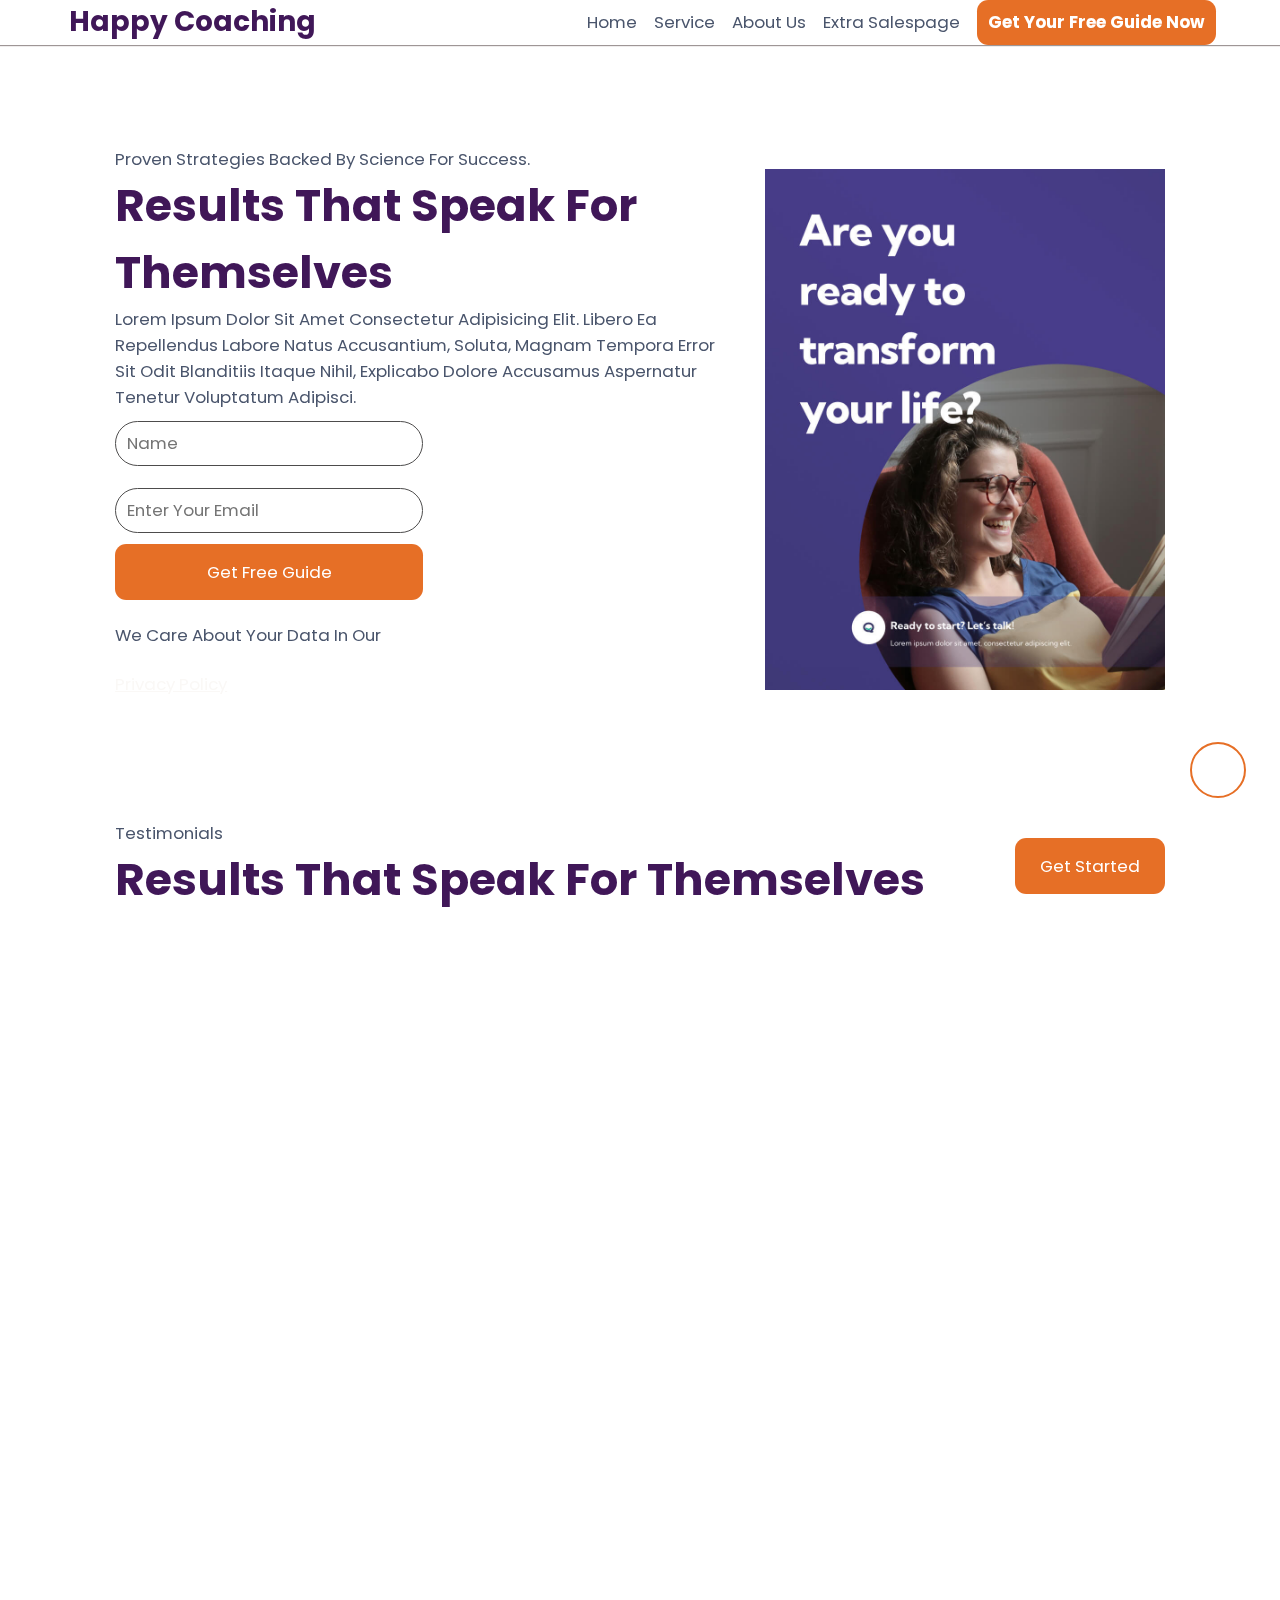
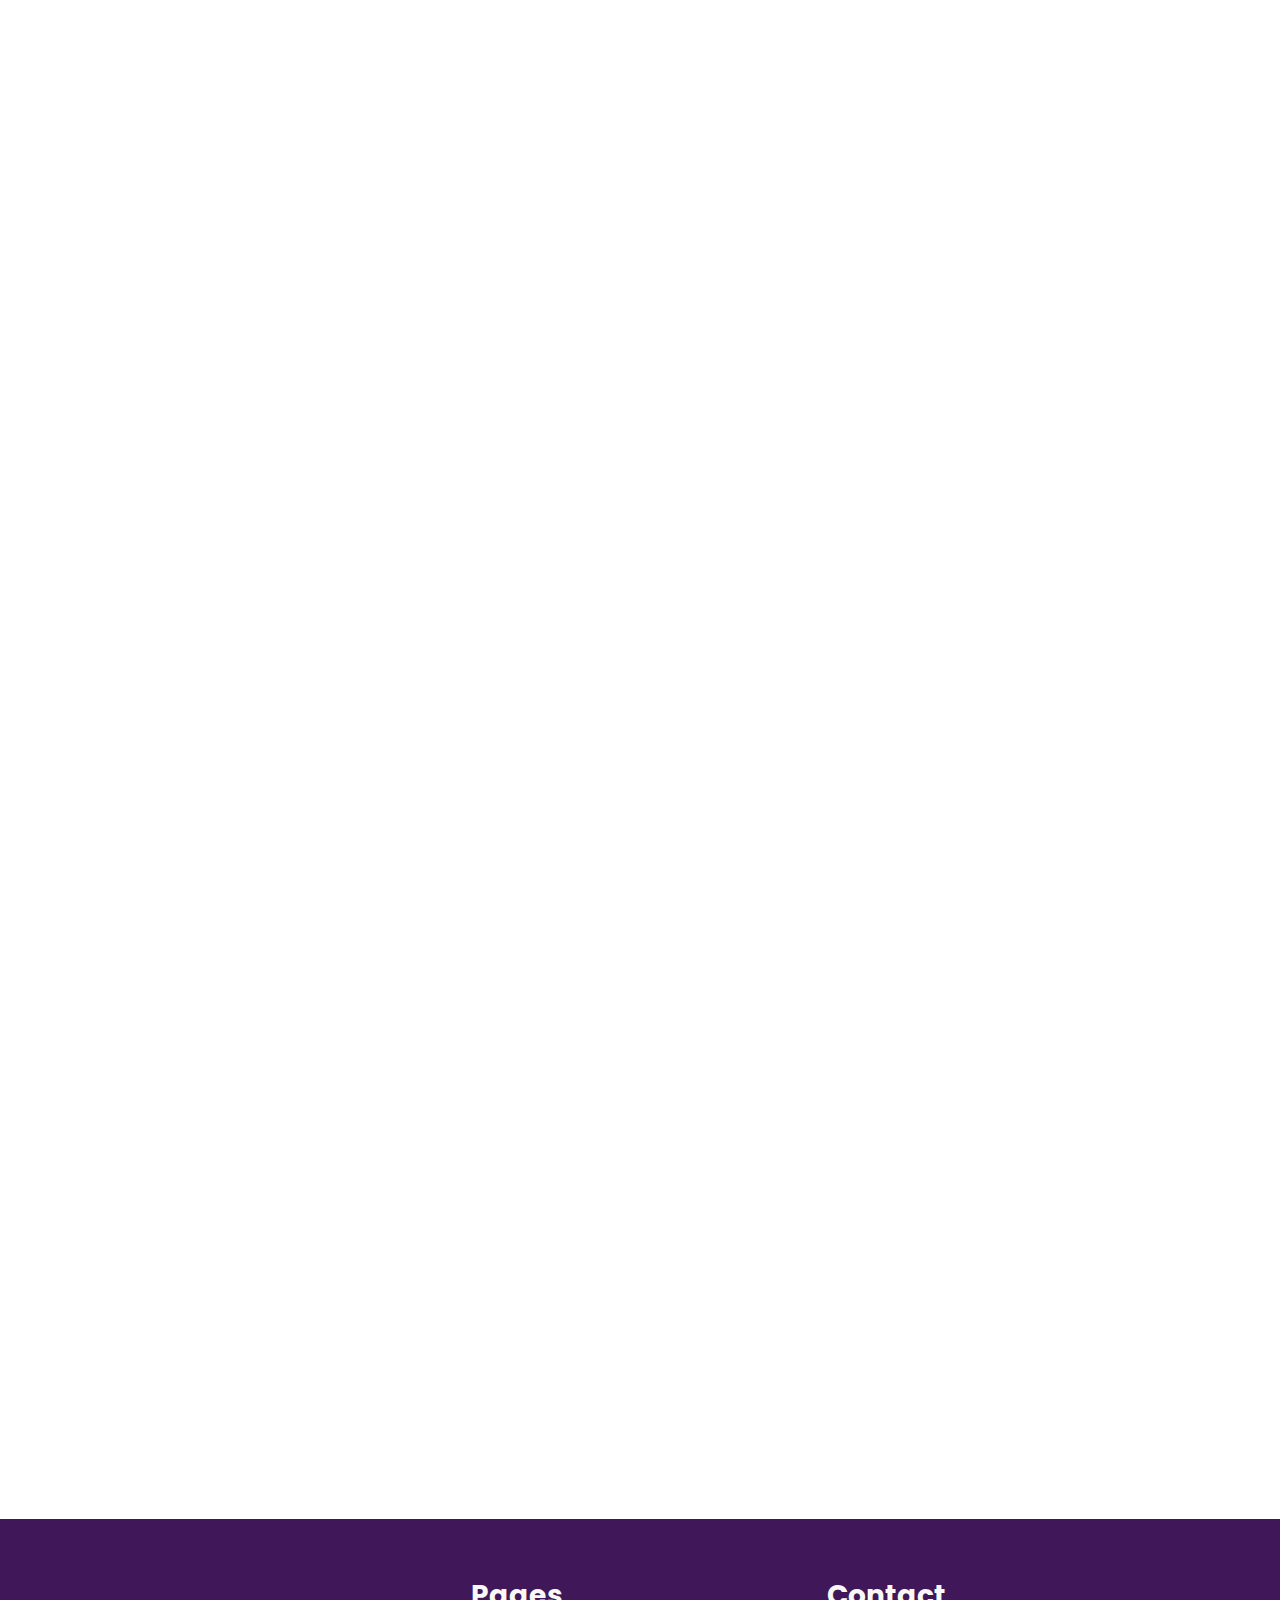
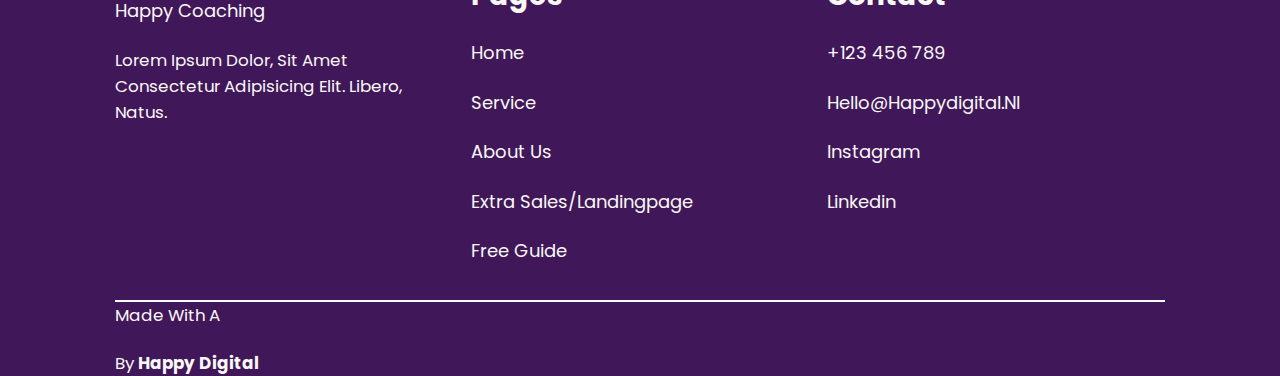
<file: free guide.html>
<!DOCTYPE html>
<html lang="en">
<head>
    <meta charset="UTF-8">
    <meta name="viewport" content="width=device-width, initial-scale=1.0">
    <title>free guide</title>
    <link rel="stylesheet" href="./style.css">
    <link rel="stylesheet" href="./free.css">
    <link rel="website icon" type="png" href="./image/logo.avif">
    <link rel="stylesheet" href="https://unpkg.com/aos@next/dist/aos.css" />
    <link rel="stylesheet" href="https://cdnjs.cloudflare.com/ajax/libs/font-awesome/6.5.2/css/all.min.css" integrity="sha512-SnH5WK+bZxgPHs44uWIX+LLJAJ9/2PkPKZ5QiAj6Ta86w+fsb2TkcmfRyVX3pBnMFcV7oQPJkl9QevSCWr3W6A==" crossorigin="anonymous" referrerpolicy="no-referrer" />
</head>
<body>
    <!-- HEADER SECTION START -->

    <header class="header">
        <div class="logo">
            <a href="#"><i class="fa-solid fa-umbrella-beach"></i><h3>Happy coaching</h3></a>
        </div>
        <input type="checkbox" id="menu-bar">
        <label for="menu-bar" class="fas fa-bars"></label>
        <nav class="navbar">
            <ul>
                <li><a href="./index.html">home</a></li>
                <li><a href="./service.html">service</a></li>
                <li><a href="./about.html">about us</a></li>
                <li><a href="./extra Salespage.html">extra Salespage</a></li>
                <li><a href="./free guide.html" class="btn click" id="head">get your free guide now</a></li>
            </ul>
        </nav>
    </header>
    
    <!-- HEADER SECTION END -->

     <section class="free__first__section">
        <div class="box__container">
            <div class="content" data-aos="zoom-in-right">
                <p>Proven strategies backed by science for success.</p>
                <h1>Results that speak for themselves</h1>
                <p>Lorem ipsum dolor sit amet consectetur adipisicing elit. Libero ea repellendus labore natus accusantium, soluta, magnam tempora error sit odit blanditiis itaque nihil, explicabo dolore accusamus aspernatur tenetur voluptatum adipisci.</p>
                <input type="text" placeholder="Name"><br>
                <input type="email" placeholder="Enter your email"><br>
                <button class="btn">Get free guide </button>
                <p>We care about your data in our <a href="">privacy policy</a></p>
            </div>
            <div class="image" data-aos="zoom-in-up">
                <img src="./image/‘free guide.jpg" alt="" >
            </div>
        </div>

        <div class="arrow"><a href=""><i class="fa-solid fa-arrow-up"></i></a></div>

    </section> 



    <section class="free__second__section">
        <div class="heading" data-aos="zoom-in-up">
            <div class="box box1">
                <p>Testimonials</p>
                <h1>Results that speak for themselves</h1>
            </div>
            <div class="box box2">
                <button class="btn">Get started</button>
            </div>
        </div>
        <div class="box__container">
            <div class="box box1" data-aos="zoom-in-down">
                <p>“Thank you so much for this online training. The training was very clear and well organized with beautiful examples and videos."</p>
                <img src="./image/member image 1.jpg" alt="">
                <h3>Jane</h3>
                <div class="icons">
                    <i class="fas fa-star"></i>
                    <i class="fas fa-star"></i>
                    <i class="fas fa-star"></i>
                    <i class="fas fa-star"></i>
                </div>
            </div>
            <div class="box box2" data-aos="zoom-in-down">
                <p>“Thank you so much for this online training. The training was very clear and well organized with beautiful examples and videos."</p>
                <img src="./image/member image 2.jpg" alt="">
                <h3>Catherin</h3>
                <div class="icons">
                    <i class="fas fa-star"></i>
                    <i class="fas fa-star"></i>
                    <i class="fas fa-star"></i>
                    <i class="fas fa-star"></i>
                </div>
                
            </div>
            <div class="box box3" data-aos="zoom-in-right">
                
                <p>“Thank you so much for this online training. The training was very clear and well organized with beautiful examples and videos."</p>
                <img src="./image/member image 1.jpg" alt="">
                <h3>Natali</h3>
                <div class="icons">
                    <i class="fas fa-star"></i>
                    <i class="fas fa-star"></i>
                    <i class="fas fa-star"></i>
                    <i class="fas fa-star"></i>
                </div>
            </div>
            <div class="box box4" data-aos="zoom-in-down">
                
                <p>“Thank you so much for this online training. The training was very clear and well organized with beautiful examples and videos."</p>
                <img src="./image/member image 2.jpg" alt="">
                <h3>Ava</h3>
                <div class="icons">
                    <i class="fas fa-star"></i>
                    <i class="fas fa-star"></i>
                    <i class="fas fa-star"></i>
                    <i class="fas fa-star"></i>
                </div>
            </div>
        </div>
    </section>

    <section class="free__third__section">
        <div class="content__box" >
            <div class="box box1" data-aos="zoom-in-right">
                <p>How does it work?</p>
                <h1>Are you ready to transform your life?</h1>
                <p>Lorem ipsum dolor sit amet, consectetur adipiscing elit, sed do eiusmod tempor incididunt ut labore et dolore magna aliqua minim veniam.</p>
            </div>
            <div class="box box2" data-aos="zoom-in-down">
                <div class="column column1">
                    <div class="icons">
                        <i class="fas fa-star"></i>
                    </div>
                    <div class="word">
                        <h3>Online consultation</h3>
                    <p>Lorem ipsum dolor sit amet, consectetur adipiscing elit, sed do eiusmod tempor incididunt ut labore et dolore magna aliqua minim veniam.</p>
                    </div>
                </div>
                <div class="column column2">
                    <div class="icons">
                        <i class="fas fa-star"></i>
                    </div>
                    <div class="word">
                        <h3>Ready to start? Let's talk!</h3>
                        <p>Lorem ipsum dolor sit amet, consectetur adipiscing elit, sed do eiusmod tempor incididunt ut labore et dolore magna aliqua minim veniam.</p>
                    </div>
                </div>
            </div>
            <div class="video__box" data-aos="zoom-in-up">
                    <iframe  src="https://www.youtube.com/embed/T5RInAQ9Rjw?si=NKm8eQ_-4V0T-JRO" title="YouTube video player" frameborder="0" allow="accelerometer; autoplay; clipboard-write; encrypted-media; gyroscope; picture-in-picture; web-share" referrerpolicy="strict-origin-when-cross-origin" allowfullscreen></iframe>
            </div>
        </div>
    </section>

    <section class="free__fourth__section" data-aos="zoom-in-right">
        <div class="image">      
            <img src="./image/member image 1.jpg" class="img img1" alt="">
            <img src="./image/member image 2.jpg" class="img img2" alt="">
            <img src="./image/member image 3.jpg" class="img img3" alt="">
            <img src="./image/member image 2.jpg" class="img img4" alt="">
            <img src="./image/member image 1.jpg" class="img img5" alt="">
            <img src="./image/member image 3.jpg" class="img img6" alt="">
        </div>

        <div class="content__box">
            <h1>Don't miss out on my <span>'Live life at the full potential'</span> free guide</h1>
            <p>Lorem ipsum dolor sit amet, consectetur adipiscing elit, sed do eiusmod tempor incididunt ut labore et dolore magna aliqua minim veniam.Sed ut perspiciatis unde omnis iste natus error sit voluptatem accusantium doloremque laudantium.</p>
            <button class="btn">Download my free guide</button>
            <p>More than 100+ 5 star reviews</p>
            <div class="icons">
                <i class="fas fa-star"></i>
                <i class="fas fa-star"></i>
                <i class="fas fa-star"></i>
                <i class="fas fa-star"></i>
                <i class="fas fa-star"></i>
            </div>
        </div>
    </section>


    <section class="Getnotified__box">
        <div class="box__container" data-aos="zoom-in-right">
            <div class="box box1">
                <h3>Get notified when I publish new articles</h3>
                <p>Stay up to date with the latest news, announcements, and articles.</p>
            </div>
            <div class="box box2">
                <input type="email" placeholder="enter your email" id="input">
                <button class="btn" onclick="getvalue()">subcribe</button>
            </div>
        </div>
    </section>

    <section class="footer">
        <div class="box__container">

                <div class="box box1">
                <a href=""><i class="fas fa-star"></i>Happy coaching</a>       
                <p>Lorem ipsum dolor, sit amet consectetur adipisicing elit. Libero, natus.</p>
            </div>
            <div class="box box2">
                <h3>pages</h3>
                <a href="./index.html">home</a>
                <a href="./service.html">service</a>
                <a href="./about.html">about us</a>
                <a href="./extra Salespage.html">Extra Sales/Landingpage</a>
                <a href="./free guide.html">Free guide</a>
            </div>
            <div class="box box3">
                <h3>Contact</h3>
                <a href="">+123 456 789</a>
                <a href="">hello@happydigital.nl</a>
                <a href="">Instagram</a>
                <a href="">linkedin</a>
            </div>
        </div>
        <div class="copyright">
        <div class="content">
            <p>made with a <i class="fas fa-star"></i> by <b> happy digital </b></p>
        </div>
            <div class="icons">
                <i class="fa-brands fa-facebook"></i>
                <i class="fa-brands fa-linkedin"></i>
                <i class="fa-brands fa-dribbble"></i>
            </div>
        </div>
    </section> 
    <script src="app.js"></script>
    <script src="https://unpkg.com/aos@next/dist/aos.js"></script>
    <script>
      AOS.init();
    </script>
</body>
</html>
</file>
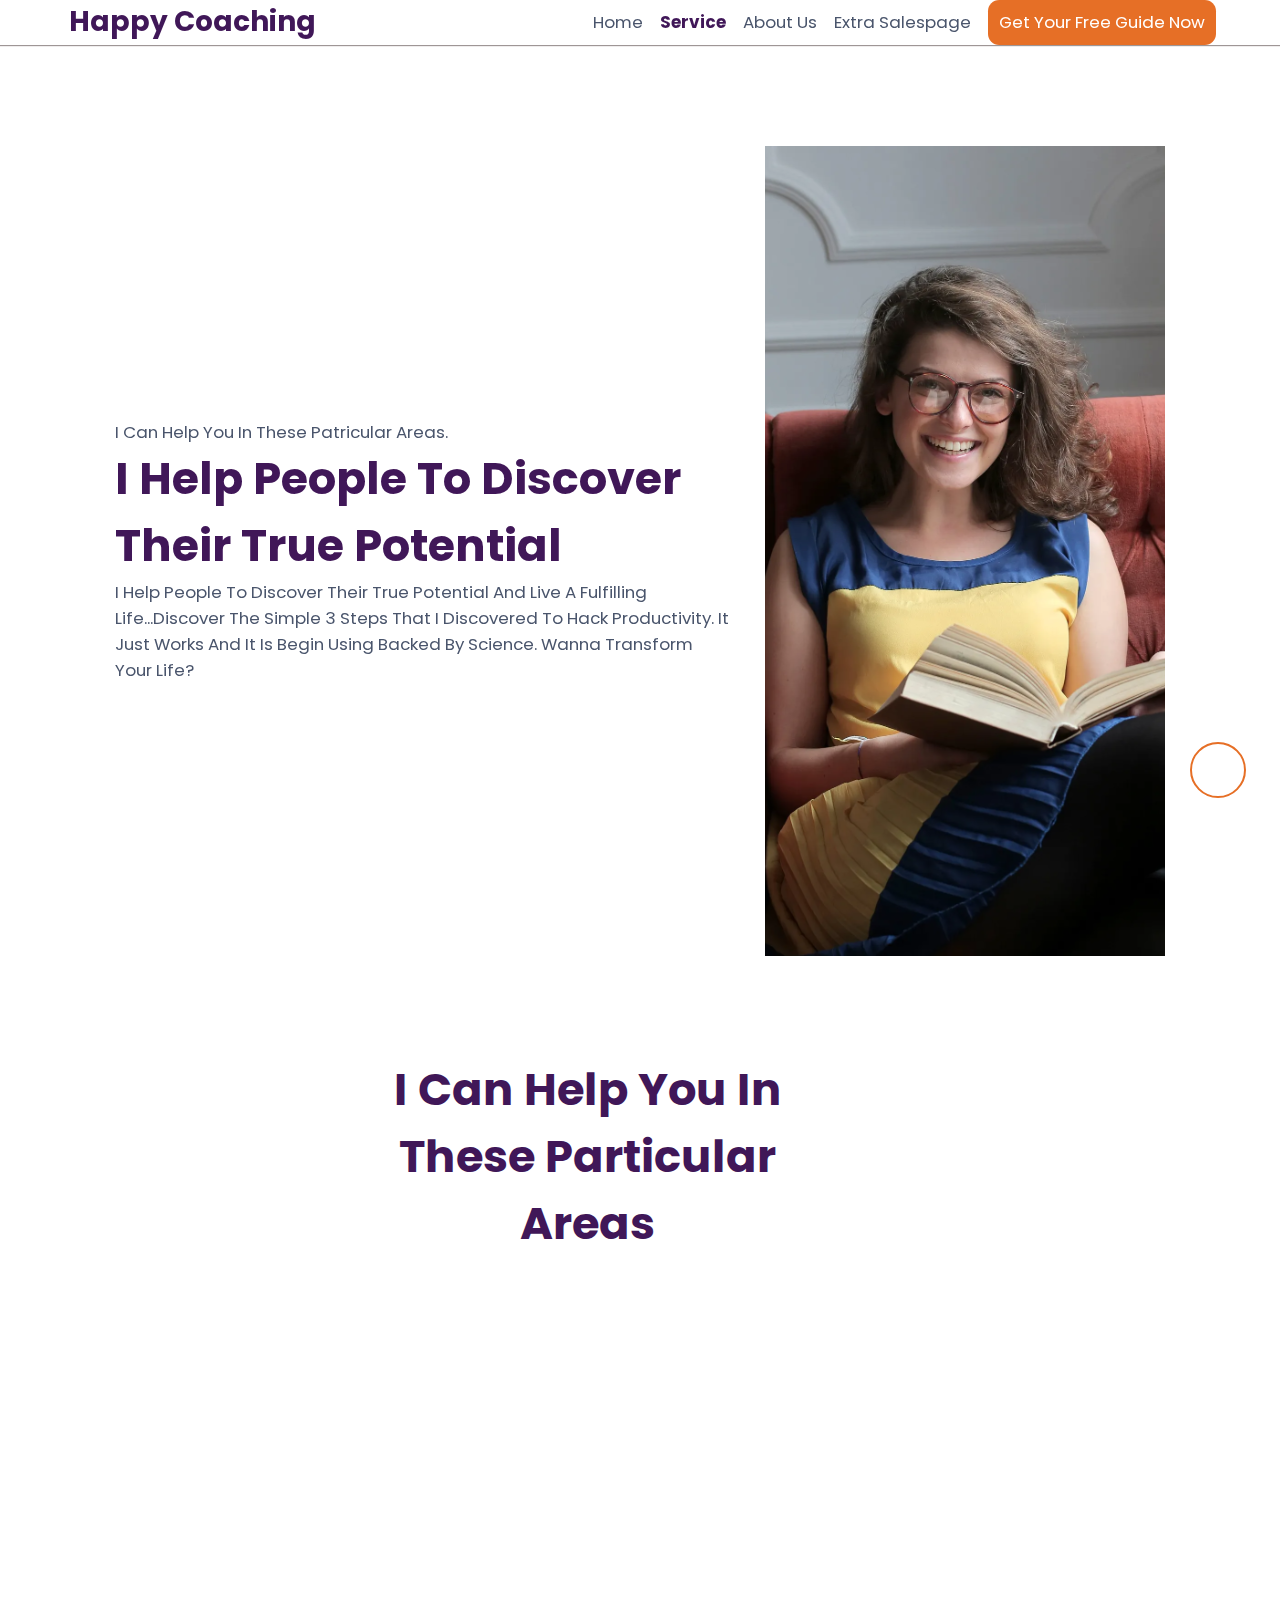
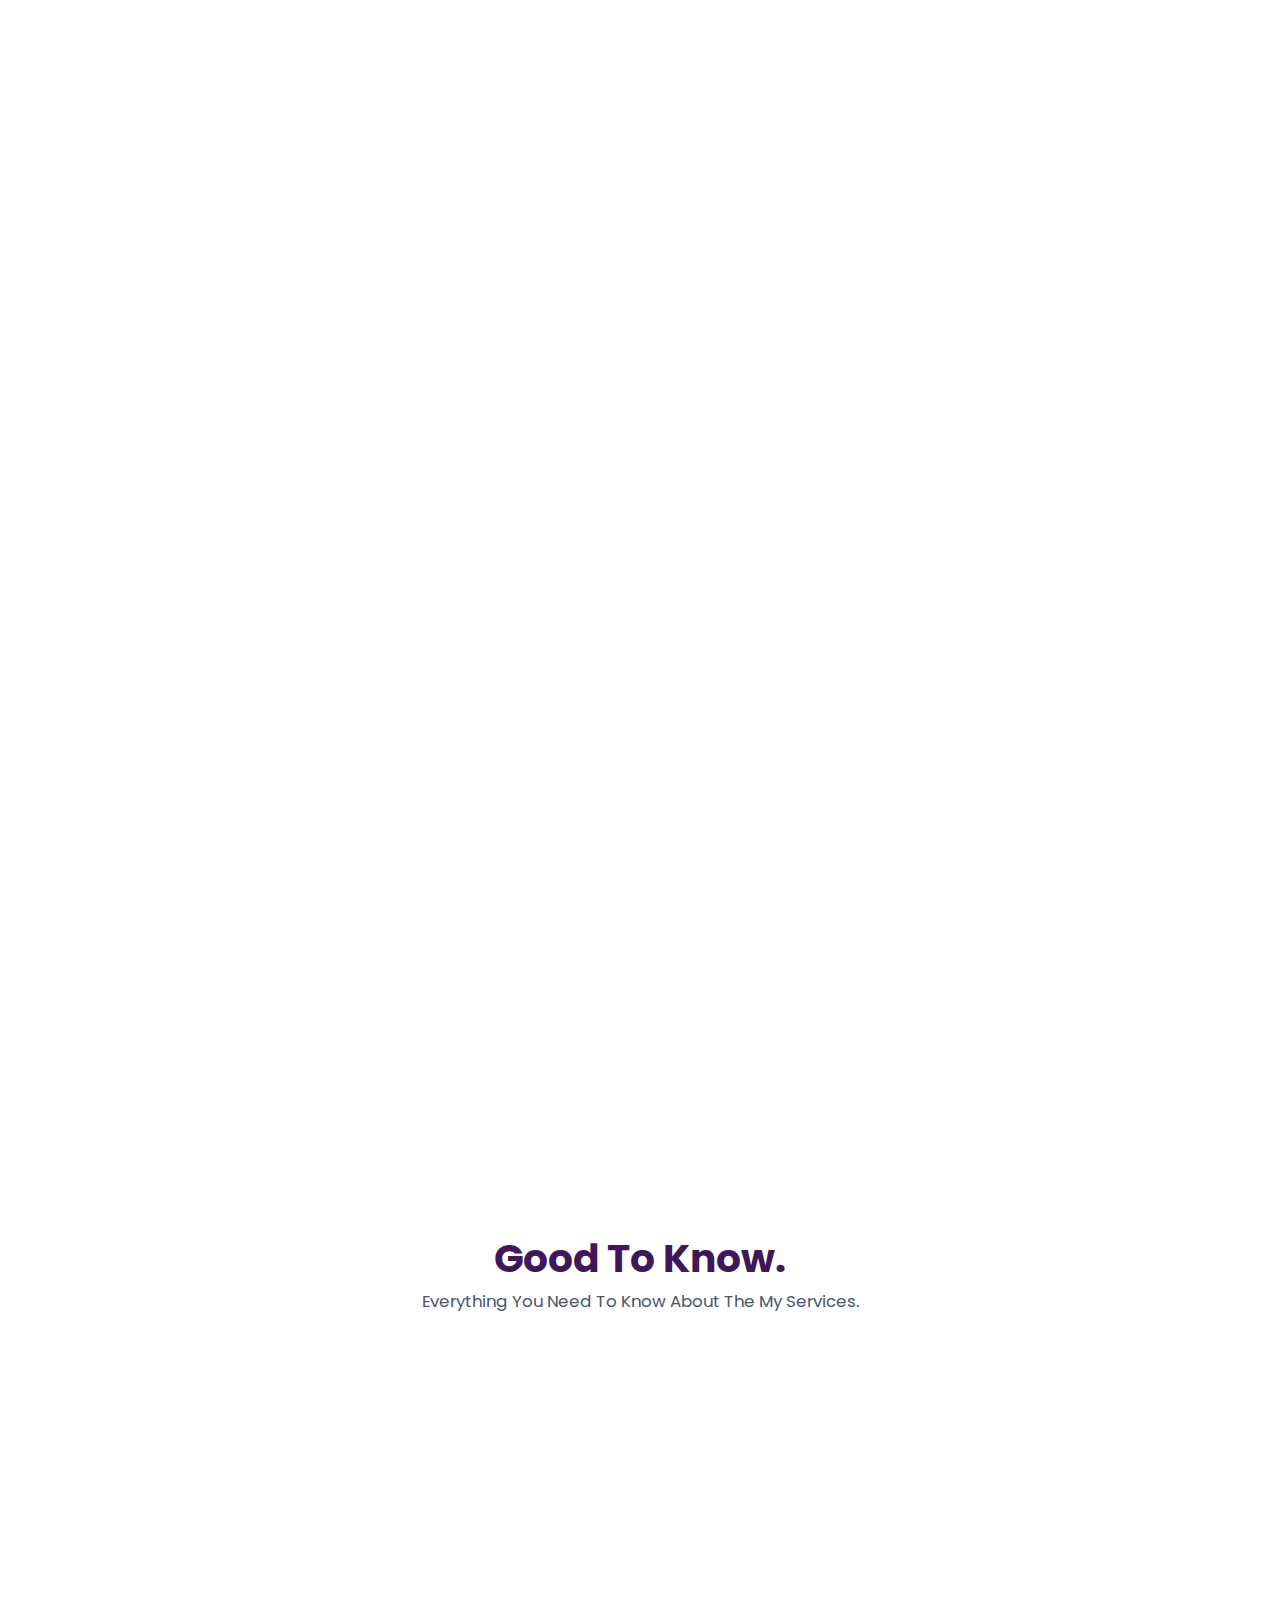
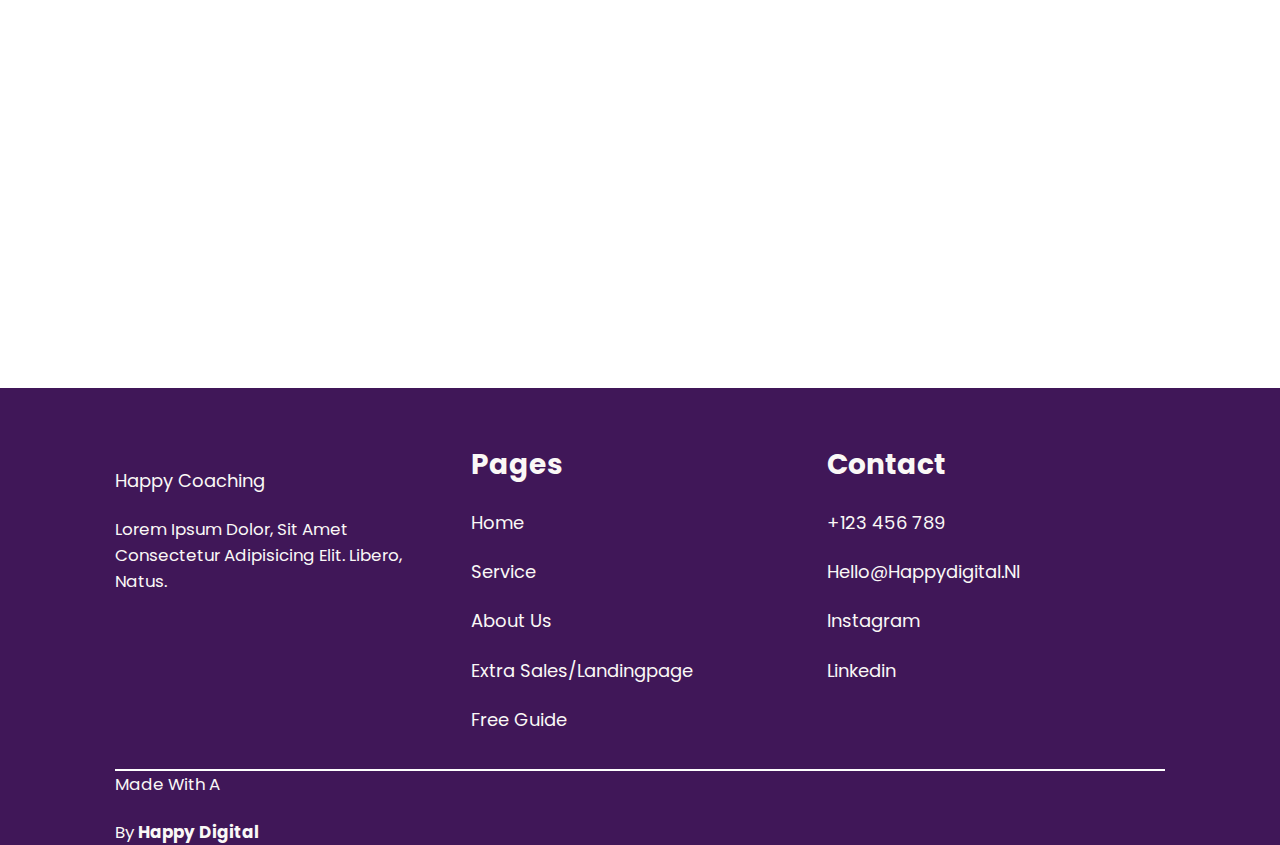
<file: service.html>
<!DOCTYPE html>
<html lang="en">
<head>
    <meta charset="UTF-8">
    <meta name="viewport" content="width=device-width, initial-scale=1.0">
    <title>Document</title>
    <link rel="stylesheet" href="./style.css">
    <link rel="stylesheet" href="service.css">
    <link rel="stylesheet" href="extra.css">
    <link rel="website icon" type="png" href="./image/logo.avif">
    <link rel="stylesheet" href="https://unpkg.com/aos@next/dist/aos.css" />
    <link rel="stylesheet" href="https://cdnjs.cloudflare.com/ajax/libs/font-awesome/6.5.2/css/all.min.css" integrity="sha512-SnH5WK+bZxgPHs44uWIX+LLJAJ9/2PkPKZ5QiAj6Ta86w+fsb2TkcmfRyVX3pBnMFcV7oQPJkl9QevSCWr3W6A==" crossorigin="anonymous" referrerpolicy="no-referrer" />
</head>
<body>
    <!-- HEADER SECTION START -->
    <header class="header">
        <div class="logo">
            <a href=""><i class="fa-solid fa-umbrella-beach"></i><h3>Happy coaching</h3></a>
        </div>
        <input type="checkbox" id="menu-bar">
        <label for="menu-bar" class="fas fa-bars"></label>
        <nav class="navbar">
            <ul>
                <li><a href="./index.html">home</a></li>
                <li><a href="./service.html"  class="click" >service</a></li>
                <li><a href="./about.html">about us</a></li>
                <li><a href="./extra Salespage.html">extra Salespage</a></li>
                <li><a href="./free guide.html" class="btn" id="head">get your free guide now</a></li>
            </ul>
        </nav>
    </header>


    <!-- HEADER SECTION END -->

    <section class="service__first__section">
        <div class="box__container">
            <div class="content" data-aos="zoom-in-left">
                <p>I can help you in these patricular areas.</p>
                <h1>I help people to discover their true potential</h1>
                <p>I help people to discover their true potential and live a fulfilling life...Discover the simple 3 steps that I discovered to hack productivity. It just works and it is begin using backed by science. Wanna transform your life?</p>
            </div>
            <div class="image" data-aos="slide-down">
            </div>
        </div>
        <div class="arrow"><a href=""><i class="fa-solid fa-arrow-up"></i></a></div>
    </section>

    <section class="service__second__section">
        <div class="heading__box">
            <h1>I can help you in these particular areas</h1>
        </div>

        <div class="box__container">
            <div class="box box1" data-aos="zoom-in-left">
                <i class="fa-solid fa-umbrella-beach"></i>
                <h3 class="highlight">online course</h3>
                <p>Lorem ipsum dolor sit amet, consectetur adipisicing elit. Blanditiis eligendi maiores nemo a deserunt. Ducimus veritatis deserunt sint? Debitis, quia!</p>
            </div>
            <div class="box box2" data-aos="zoom-in-right">
                <i class="fa-solid fa-umbrella-beach"></i>
                <h3>online course</h3>
                <p>Lorem ipsum dolor sit amet, consectetur adipisicing elit. Blanditiis eligendi maiores nemo a deserunt. Ducimus veritatis deserunt sint? Debitis, quia!</p>
            </div>
            <div class="box box3" data-aos="zoom-in-left">
                <i class="fa-solid fa-umbrella-beach"></i>
                <h3>online course</h3>
                <p>Lorem ipsum dolor sit amet, consectetur adipisicing elit. Blanditiis eligendi maiores nemo a deserunt. Ducimus veritatis deserunt sint? Debitis, quia!</p>
            </div>
            <div class="box box4" data-aos="zoom-in-right">
                <i class="fa-solid fa-umbrella-beach"></i>
                <h3>online course</h3>
                <p>Lorem ipsum dolor sit amet, consectetur adipisicing elit. Blanditiis eligendi maiores nemo a deserunt. Ducimus veritatis deserunt sint? Debitis, quia!</p>
            </div>
        </div>
    </section>


    <section class="service__third__section" data-aos="zoom-in">
        <div class="heading__box">
            <p>how does it work</p>
            <h1>are your ready to transform your life</h1>
            <p> Explicabo necessitatibus, at quidem quas modi minus ut vero?</p>
        </div>
        <div class="box__container">
            <div class="content__box" data-aos="zoom-in-right">
                <div class=" row row-1">
                    <div class="icons">
                        <i class="fas fa-star"></i>
                    </div>
                    <div class="col col-1">
                        <h3>talt to me first</h3>
                        <p> Explicabo necessitatibus, at quidem quas modi minus ut vero?</p>
                    </div>
                </div>
                <div class=" row row-2">
                    <div class="icons">
                        <i class="fas fa-star"></i>
                    </div>
                    <div class="col col-1">
                        <h3>talt to me first</h3>
                        <p> Explicabo necessitatibus, at quidem quas modi minus ut vero?</p>
                    </div>
                </div>
                <div class=" row row-3">
                    <div class="icons">
                        <i class="fas fa-star"></i>
                    </div>
                    <div class="col col-1">
                        <h3>talt to me first</h3>
                        <p> Explicabo necessitatibus, at quidem quas modi minus ut vero?</p>
                    </div>
                </div>
                <div class=" row row-4">
                    <div class="icons">
                        <i class="fas fa-star"></i>
                    </div>
                    <div class="col col-1">
                        <h3>talt to me first</h3>
                        <p> Explicabo necessitatibus, at quidem quas modi minus ut vero?</p>
                    </div>
                </div>
            </div>
            <div class="image__box" data-aos="slide-down">
            </div>
        </div>
    </section>


    <section class="Extra__ninth__section">
        <div class="heading__box">
            <h2>Good to know.</h2>
            <p>Everything you need to know about the my services.</p><i class="fa-solid fa-minus"></i>
        </div>
        <div class="box__container" data-aos="zoom-in-right">
            <div class="box box1">
                <div class="question">
                    <h3>How long does the coaching process take?</h3><i class="fa-solid fa-plus" id="star1" onclick="plus('add1')"></i>  <i class="fa-solid fa-minus"  id="heart1" onclick="plus('subtract1') " ></i>
                </div>
                <p class="answer" id="helo1" ></p>
                </div>
                <div class="box box2">
                <div class="question">
                    <h3>What if I wanted to end my coaching engagement?</h3><i class="fa-solid fa-plus" id="star2" onclick="plus('add2')"></i>  <i class="fa-solid fa-minus"  id="heart2" onclick="plus('subtract2') " ></i>
                </div>
                <p class="answer" id="helo2" ></p>
                </div>
                <div class="box box3">
                <div class="question">
                    <h3>Can I change through coaching?</h3><i class="fa-solid fa-plus" id="star3" onclick="plus('add3')"></i>  <i class="fa-solid fa-minus"  id="heart3" onclick="plus('subtract3') " ></i>
                </div>
                <p class="answer" id="helo3" ></p>
                </div>
                <div class="box box4">
                <div class="question">
                    <h3>How often do we meet?</h3><i class="fa-solid fa-plus" id="star4" onclick="plus('add4')"></i>  <i class="fa-solid fa-minus"  id="heart4" onclick="plus('subtract4') " ></i>
                </div>
                <p class="answer" id="helo4" ></p>
            </div>
        </div>
        
        <div class="submit__box" data-aos="zoom-in-left">
            <h3>Still have questions?</h3>
            <p>Can’t find the answer you’re looking for? Please chat to our friendly team.</p>
            <button class="btn">get in touch</button>
        </div>
    </section>


    <section class="Getnotified__box" data-aos="zoom-in-up">
        <div class="box__container">

            <div class="box box1">
                <h2>Get notified when I publish new articles</h2>
                <p>Stay up to date with the latest news, announcements, and articles.</p>
            </div>
            <div class="box box2">
                <input type="email" placeholder="enter your email" id="input">
                <button class="btn" onclick="getvalue()">subcribe</button>
            </div>
        </div>
    </section>
    <section class="footer">
        <div class="box__container">

                <div class="box box1">
                <a href=""><i class="fas fa-star"></i>Happy coaching</a>
                <p>Lorem ipsum dolor, sit amet consectetur adipisicing elit. Libero, natus.</p>
            </div>
            <div class="box box2">
                <h3>pages</h3>
                <a href="./index.html">home</a>
                <a href="./service.html">service</a>
                <a href="./about.html">about us</a>
                <a href="./extra Salespage.html">Extra Sales/Landingpage</a>
                <a href="./free guide.html">Free guide</a>
            </div>
            <div class="box box3">
                <h3>Contact</h3>
                <a href="">+123 456 789</a>
                <a href="">hello@happydigital.nl</a>
                <a href="">Instagram</a>
                <a href="">linkedin</a>
            </div>
        </div>
        <div class="copyright">
        <div class="content">
            <p>made with a <i class="fas fa-star"></i> by <b> happy digital </b></p>
        </div>
            <div class="icons">
                <i class="fa-brands fa-facebook"></i>
                <i class="fa-brands fa-linkedin"></i>
                <i class="fa-brands fa-dribbble"></i>
            </div>
        </div>
    </section>


    <script src="app.js"></script>
    <script src="https://unpkg.com/aos@next/dist/aos.js"></script>
    <script>
      AOS.init();
    </script>
</body>
</html>
</file>
<file: style.css>
@import url('https://fonts.googleapis.com/css2?family=Poppins:ital,wght@0,100;0,200;0,300;0,400;0,500;0,600;0,700;0,800;0,900;1,100;1,200;1,300;1,400;1,500;1,600;1,700;1,800;1,900&display=swap');

*{
    padding: 0;
    margin: 0;
    text-decoration: none;
    text-transform: capitalize;
    outline: none;
    border: none;
    box-sizing: border-box;
    color: var(--black-color);
    font-family: "Poppins", sans-serif;
}


:root{
    --btn-color:#E66F26;
    --para-color:#4A556C;
    --heading-color :#401758;   
    --h1-fontsize:4rem;
    --h2-fontsize:3.5rem;
    --h3-fontsize:2.5rem;
    --p-fontsize:1.5rem;
    --white-color:#fff;
    --black-color:#101828;
}

::selection{
    background: var(--btn-color);
    color: var(--white-color);
}
html{
    font-size: 70%;
}
.btn{
    font-size: var(--h2-fontsize);
    background-color: var(--btn-color);
    padding: 5px 1rem;
    font-size: 1.5rem;
    border-radius: 1rem;
    height: 5rem;
    color: var(--white-color);
    cursor: pointer;  
}
.btn:hover{
    position: relative;
    top: -4px;
    transition: 3s linear;
    background:linear-gradient(#401758,#fff);
}
h3{
    font-size: var(--h3-fontsize);
    color: var(--heading-color);
}
h1{
    font-size: var(--h1-fontsize);
    color: var(--heading-color);
}
h2{
    font-size: var(--h2-fontsize);
    color: var(--heading-color);
}
p{font-size: var(--p-fontsize);
    color: var(--para-color);  
}
span{
    color: var(--btn-color);
}
section{
    padding: 5rem 9% 0px 9%;
}
.header{
    display: flex;
    align-items: center;
    justify-content: space-between;
    position: fixed;
    left: 0;
    right: 0;
    z-index: 1000;
    padding: 0 5%;
    box-shadow: 0 1px 1px rgb(158, 150, 150);
    background-color: var(--white-color);
}

header .logo a{
    display: flex;
    gap: 5px;
    align-items: center;
    font-size: var(--h3-fontsize);
    font-weight: bolder;
    margin: 0;
}
header .logo a span{
    color:var(--heading-color);    
}
header .logo a i{
    display: flex;
    gap: 5px;
    font-size: var(--p-fontsize);
    color: var(--btn-color  );
}
    
header #menu-bar{
    display: none;
}
header #head{
    display: flex;
    align-items: center;
}
.header label{
    visibility: hidden;
    opacity: 0;
    cursor: pointer;
    font-size:3rem;
    display: none;
    color:var(--btn-color) ;
}
header .navbar ul{
    display: flex;
    gap: 1.5rem;
    justify-content: center;
    align-items: center;
    list-style: none;
}
header .navbar ul li a{
    margin: 0;
    font-size: var(--p-fontsize);
    color:var(--para-color);
}
header .navbar ul li a:hover{
    padding-bottom: .5rem;
    transition: 1s linear;
    color: var(--heading-color);
    box-shadow: 2px 2px var(--btn-color),2px 2px var(--btn-color),2px 2px var(--btn-color),2px 2px var(--btn-color),2px 2px var(--btn-color),2px 2px var(--btn-color),2px 2px var(--btn-color),2px 2px var(--btn-color),2px 2px var(--btn-color),2px 2px var(--btn-color),2px 2px var(--btn-color),2px 2px var(--btn-color),2px 2px var(--btn-color),2px 2px var(--btn-color),2px 2px var(--btn-color),2px 2px var(--btn-color);
}
header .navbar ul li #head{
    color: var(--white-color);
    height: 4rem;
    
}
header .navbar ul li .click{
    color: var(--heading-color);
    font-weight: bold;
}

.home__first__section .box__container{
    display: flex;
    justify-content: center;
    align-items: center;
    margin-top: 8rem;
    flex-wrap: wrap;
    gap: 5rem;
}
.home__first__section .box__container .content,
.home__first__section .box__container .image{
    flex: 1 1 40rem;
}
.home__first__section .box__container .image{
    background-image: url(./image/home\ image.jpg);
    height: 90vh;
    max-width: 400px;
    min-width: 100px;
    background-position: center;
    background-size: cover;
    background-repeat: no-repeat;
    background-blend-mode: multiply;
    filter: hue-rotate(1deg);
    
}
.home__first__section .box__container .image .person{
    position: relative;
    top: -2rem;
    background-color: var(--white-color);
    height: 5rem;
    left: -3rem;
    width: 20rem;
    align-items: center;
    display: flex;
    gap: 1rem;
}
.home__first__section .box__container .image .person .col-1 p{
    font-size: 1.2rem;
}
.home__first__section .box__container .image .person .col-1 span{
    font-size: 2rem;
    font-weight: bolder;
}

.home__first__section .box__container .image .person i{
    font-size: 3rem;
    color: var(--btn-color);
}
.home__first__section .box__container .content p{
    line-height: 3rem;
    color: var(--para-color);
}
.home__first__section .box__container .content .btn{
    margin-top: 3rem;
}

.arrow{
    display: flex;
    align-items: center;
}

.arrow i{
    border: 2px solid var(--btn-color);
    border-radius: 50%;
    width: 5rem;
    height: 5rem;
    text-align: center;
    font-size: 4rem;
    color: #E66F26;
    position: fixed;
    right: 3rem;
    top: 80vh;
    background-color:var(--white-color);
    margin-top: 2rem;
    cursor: pointer;
    z-index: 1000;
}

.arrow i:hover{
    background-color: var(--btn-color);
    color: var(--white-color);
}
.home__second__section .heading__box{
    display: flex;
    justify-content: center;
    align-items: center;
    margin: 6rem 0;
    flex-wrap: wrap;
} 
.home__second__section .heading__box .box{
    flex: 1 1 30rem;
}
.home__second__section  .box__container{
    display: flex;
    justify-content: center;
    gap: 5rem;
    flex-wrap: wrap;
}
.home__second__section  .box__container .box{
    max-width: 300px;
    min-width: 100px; 
}
.home__second__section  .box__container .box i{
    font-size: 4rem;
}
.home__second__section .button {
    width: 100%;
    text-align: center;
}
.home__second__section .button  .btn{
    width: 20rem;
    margin: 3rem 0;
}

.home__second__section .box__container .box  h3{
    margin: 3rem 0;
    font-size: 2rem;
}

.home__third__section .box__container{
    display: flex;
    justify-content: center;
    align-items: center;
    text-align: center;
    gap: 3rem;
    flex-wrap: wrap;
}
.home__third__section .box__container .box{
    width: 300px;
}
.home__third__section .box__container .box img{
    border: 2px solid wheat;
    border-radius: 50%;
    height: 8rem;
    width: 8rem;
    margin: 2rem 0;
}
.home__third__section .box__container .box i{
    color: gold;
    font-size: 2rem;
}
.home__fourth__section .heading__box{
    text-align: center;
    width: 80%;
    margin:  0 auto;
}

.home__fourth__section .box__container {
    display: flex;
    justify-content: center;
    gap: 4rem;
    flex-wrap: wrap;
}
.home__fourth__section .box__container  .box{
    max-width: 300px;
    min-width: 100px;
}
.home__fourth__section .box__container  .box img{
    height: 30vh;
    width: 100%;
}
.home__fourth__section .button{
    width: 100%;
    text-align: center;
}
.home__fourth__section .button .btn{
    width: 20rem;
    margin: 2rem 0;
}
.home__fifth__section .box__container {
    display: flex;
    justify-content: center;
    align-items: center;
    flex-wrap: wrap;
    gap: 2rem;
}
.home__fifth__section .box__container .content,
.home__fifth__section .box__container .image{
    flex: 1 1 30rem;
}
.home__fifth__section .box__container .image{
    background-image: url(./image/‘free\ guide.jpg);
    background-size: cover;
    max-width: 300px;
    min-width: 100px;
    height: 70vh;
    background-position: center;
    filter: hue-rotate(20deg);
}
.home__fifth__section .box__container .image .free__guide{
    position: relative;
    left: 80%;
    width: 8rem;
    height: 8rem;
    background-color: var(--btn-color);
    border-radius: 80%;
    text-align: center;
    display: flex;
    justify-content: center;
    align-items: center;
    margin-top: -3rem;

}
.home__fifth__section .box__container .image .free__guide p{
    color: var(--white-color);
}

.home__sixth__section .box__container{
    display: flex;
    justify-content: center;
    align-items: center;
    flex-wrap: wrap;
    gap: 2rem;
}

.home__sixth__section .box__container .content,
.home__sixth__section .box__container .image{
    flex: 1 1 400px;
}

.home__sixth__section .box__container .image{
    background-image: url(./image/Complimentary\ image.jpg);
    background-size: cover;
    width: 600px;
    border-radius: 3rem;
    height: 80vh;
    filter: hue-rotate(20deg);

}
.Getnotified__box .box__container{
    display: flex;
    justify-content: space-between;
    align-items: center;
    flex-wrap: wrap;
    margin: 5rem 0;
}
.Getnotified__box .box__container h2{
    font-size: var(--h3-fontsize);
}
.Getnotified__box .box__container .box2 button{
    width: 10rem;
    height: 4rem;
    margin-top: 2rem;
}
.Getnotified__box .box__container input{
    width: 20rem;
    border: 2px solid var(--para-color);
    height: 4rem;
    border-radius: 1rem;
    padding: 1rem;
}
.Getnotified__box .box__container input:focus{
        border: 2px solid var(--btn-color);
}
.footer{
    background: var(--heading-color);
    width: 100%;
}
.footer .box__container {
    display: flex;
    justify-content: left;
    align-items: flex-start;
    gap: 5rem;
    flex-flow: wrap;
}
.footer .box__container  .box{
    width: 300px;
    height: 29rem;
    font-size: large;
}
.copyright{
    display: flex;
    justify-content: space-between;
    align-items: center;
    border-top: 2px solid var(--white-color);
}
.copyright .content p,b{
    color: #FAF8F6;
}
.copyright .icons{
    font-size: var(--h2-fontsize);
    opacity: 0.8;
}
.footer .box__container  .box1 p,a,i,
.footer .box__container  .box2 a,
.footer .box__container  .box3 a{
    display: block;
    margin: 2rem 0;
    color: #FAF8F6;
}
.footer .box__container .box2 a:hover,
.footer .box__container .box3 a:hover{
    text-decoration: underline;
}

.footer .box__container .box h3{
    color: #FAF8F6;
}

.footer .box__container .box1 i{
    margin-right: 1rem;
}

.footer  .copyright .icons  i:hover{
    color: #E66F26;
}
@media (max-width:1000px){

        .header label{
            visibility: visible;
            opacity: 1;
            display: inline-block;
        }
        .navbar{
            position: absolute ;
            top: 100%;
            width: 100%;
            right: 0;
            transform-origin: top;
            transform: scaleY(0);
            opacity: 0;
            transition: 1s linear;
            background-color: var(--white-color);
            padding: 2rem;
            box-shadow:  0 1px 1px var(--btn-color);
    
        }
        .navbar ul  {
            flex-flow: column;
            justify-content: left;
        }
        .navbar .head{
            background-color: transparent;
            padding: 0;
        }
        .header input:checked ~ .navbar{
            opacity: 1;
            transform: scaleY(1);
        }
        .header input:checked ~ label::before{
            content: '\f00d';
        }
        .header{
            padding: 0 1rem;
        }
}
@media (max-width:763px){
        .footer .box__container  .box,
        .Motivated__box .box__container .box,
        .member__box .box__container .box,
        .card__box .box__container .box{
            width: 100%;
            height: auto;
        }
        .copyright{
            flex-flow: column;
            align-items: center;
            width: 100%;
        }
        html{
            font-size: 60%;
        }
        section{
            padding: 2rem 3%;
        }
        .home__sixth__section .box__container .image{
            background-position: center;
        }
}

    @media (max-width:420px){
        .Getnotified__box .box__container{
            justify-content: space-evenly;
            text-align: center;
            gap: 2rem;
        }
        .home__first__section .box__container .image .person{
            left: -1;
        }

        html{
            font-size: 60%;
        }
    
}
</file>
<file: about.css>
:root{
    --btn-color:#E66F26;
    --para-color:#4A556C;
    --heading-color :#401758;   
    --h1-fontsize:4rem;
    --h2-fontsize:3.5rem;
    --h3-fontsize:2.5rem;
    --p-fontsize:1.5rem;
    --white-color:#fff;
    --black-color:#101828;
}
    .about__first__section .box__container{
        display: flex;
        justify-content: center;
        align-items: center;
        margin-top: 8rem;
        flex-wrap: wrap;
        gap: 2rem;
    }

    .about__first__section .content,
    .about__first__section .image{
        flex: 1 1 30rem;
    }
    .about__first__section .box__container .image{
        background-image: url(./image/about\ image.jpeg);
        height: 90vh;
        max-width: 400px;
        min-width: 100px;
        background-position: center;
        background-size: cover;
        background-repeat: no-repeat;
        background-blend-mode: multiply;    
    }
    .about__first__section .box__container .image .add .add__box1{
        width: 8rem;
        height: 8rem;
        background-color: #fff;
        display: flex;
        justify-content: center;
        align-items: center;
        border-radius: 50%;
        transform: translateY(-4rem) translateX(2rem);
    }
    
    .about__first__section .box__container .image .add .add__box1 i{
        color:#E66F26;
        font-size: 3rem;
    }
    .about__first__section .box__container .image .add .add__box2{
        display: flex;
        justify-content: center;
        align-items: center;
        flex-flow: column;
        background-color: #fff;
        width: 13rem;
        height: 12rem;
        text-align: center;
        transform: translateY(4rem) translateX(25rem);
    }
    .about__first__section .box__container .image .add .add__box2 i{
        color: #E66F26;
        font-size: 2rem;
    }
    .about__first__section .box__container .image .add .add__box2  p{
        font-size: 1rem;
    }
    .about__first__section .box__container .content h1{
        font-size: 6rem;
    }

    .about__first__section .box__container .content p{
        font-size: 1.5rem;
    }
    .about__first__section .box__container .content .btn{
        margin: 2rem 0;
    }
    .about__second__section .logo__image{
        display: flex;
        flex-wrap: wrap;
        justify-content: center;
        gap: 2rem;
    }


    .about__second__section .logo__image img{
        width: 150px;
        opacity: 0.5;
        


    }
    .about__second__section .logo__image img:hover{
        opacity: 1;

    }

    .about__second__section .important{
        text-align: center;
        padding: 2rem;
    }


    .about__third__section .heading h1{
        font-size: 3rem;
        padding: 4rem 0;
    }
    .about__third__section .box__container{
        display: flex;
        justify-content: center;
        align-items: end;
        flex-wrap: wrap;
        gap: 3rem;
    } 
    .about__third__section .box__container .box{
        width: 300px;
    }
    .about__third__section .box__container .box img{
        width: 7rem;
        height: 7rem;
        border-radius: 50%;
    }
    .about__third__section .box__container .box .icons i{
        color: gold;
        font-size: 1.5rem;
        margin-right: 5px;
    }
    .about__third__section .box__container .box .icons i:hover{
        opacity: 0.4;
    }

    .about__fourth__section .heading__box{
        text-align: center;
        max-width: 800px;
        min-width: 100px;
        margin: 0 auto;

    }

    .about__fourth__section .box__container{
        display: flex;
        justify-content:center;
        align-items:center;
        flex-wrap: wrap;
        text-align:center;
        gap:3rem;
        margin:3rem 0;
    }

    .about__fourth__section .box__container .box{
        width: 300px;
    }

    .about__fourth__section .box__container .box i{
        font-size:3rem;
    }

    .about__fourth__section .box__container .box h3{
        font-size:2rem;
        margin: 1rem 0;
    }

    @media (max-width:793px){
        .about__first__section .box__container .image .add .add__box2{
            transform: translateY(-11rem)translateX(16rem);
            
        }

    }
</file>
<file: extra.css>
:root{
    --btn-color:#E66F26;
    --para-color:#4A556C;
    --heading-color :#401758;   
    --h1-fontsize:4rem;
    --h2-fontsize:3.5rem;
    --h3-fontsize:2.5rem;
    --p-fontsize:1.5rem;
    --white-color:#fff;
    --black-color:#101828;
}


.Extra__first__section .box__container{
    display: flex;
    justify-content: center;
    align-items: center;
    margin-top: 8rem;
    flex-wrap: wrap;
    gap: 3rem;
}
.Extra__first__section .box__container .content,
.Extra__first__section .box__container .image{
    flex: 1 1 35rem;
}
.Extra__first__section .box__container .image{
    background-image: url(./image/Extra\ Salespage.jpg);
    height: 90vh;
    max-width: 400px;
    min-width: 100px;
    background-position: center;
    background-size: cover;
    background-repeat: no-repeat;
    background-blend-mode: multiply;
}

.Extra__first__section .box__container .content .btn{
    margin-top: 2rem;
}

.Extra__second__section .heading__box{
    width: 500px;
}

.Extra__second__section .box__container{
    display: flex;
    justify-content: center;
    gap: 4rem;
    flex-wrap: wrap;
    margin: 5rem 0rem;
    text-align: center;
}

.Extra__second__section .box__container .box{
    width: 300px;
}
.Extra__second__section .box__container .box img{
    width: 8rem;
    height: 8rem;
    border-radius: 50%;
    margin: 1rem 0
}

.Extra__second__section .box__container .box .icons i{
    font-size: 2rem;
    color: gold;
    margin: 3rem 0;
}
.Extra__third__section .heading__box{
    text-align: center;
    width: 80%;
    margin: 0 auto;
}

.Extra__third__section .box__container{
    display: flex;
    justify-content: center;
    align-items: center;
    flex-wrap: wrap;
    gap: 3rem;
    text-align: center;
    row-gap: 6rem;
    margin: 3rem 0rem;
}
.Extra__third__section .box__container .box h3{
    font-size: 2rem;
}
.Extra__third__section .box__container .box{
    width: 300px;
}
.Extra__third__section .box__container .box i{
    font-size: 2rem;
    color: #333461;
}
.Extra__fourth__section .box__container {
    display: flex;
    justify-content: center;
    align-items: center;
    flex-wrap: wrap;
    gap: 3rem;
}
.Extra__fourth__section .box__container .box{
    flex: 1 1 35rem;
}
.Extra__fourth__section .box__container .box .column {
    display: flex;
    justify-content: center;
    align-items: center;
    gap: 3rem;
    margin: 3rem 0;
}
.Extra__fourth__section .box__container .box .column i{
    font-size: 2rem;
    color: gold;    
    margin-right: 5px;
}

.Extra__fourth__section .video__box{
    display: flex;
    justify-content: center;
    align-items: center;
}
.Extra__fourth__section .video__box iframe{
    width: 60vw;
    border-radius: 2rem;
    height: 30vw;
}

.Extra__fifth__section .heading__box{
    display: flex;
    justify-content: space-between;
    align-items: center;
    flex-wrap: wrap;
}
.Extra__fifth__section .heading__box .content{
    width: 80%;
}
.Extra__fifth__section .heading__box .btn{
    width: 150px;
}
.Extra__fifth__section .box__container{
    display: flex;
    justify-content: center;
    align-items: center;
    text-align: center;
    flex-wrap: wrap;
    line-height: 2.5em;
    gap: 3rem;
    margin-top: 5rem;
}
.Extra__fifth__section .box__container .box{
    width: 400px;
}
.Extra__fifth__section .box__container .box img{
    width: 8rem;
    height: 8rem;
    margin: 2rem 0;
    border-radius: 50%;
}

.Extra__sixth__section .heading__box{
    text-align: center;
    width: 60%;
    margin: 0 auto;
}
.Extra__sixth__section .box__container{
    display: flex;
    justify-content: center;
    align-items: center;
    flex-wrap: wrap;
    gap: 4rem;

}
.Extra__sixth__section .box__container .box{
    flex: 1 1 25rem;
}
.Extra__sixth__section .box__container .box .head{
    text-align: center;
    margin: 4rem 0;
}
.Extra__sixth__section .box__container .box .column{
    display: flex;
    justify-content: center;
    align-items: center;
    gap: 2rem;
    margin: 2rem 0;
}
.Extra__seveth__section .box__container{
    display: flex;
    justify-content: center;
    align-items: center;
    gap: 4rem;
    flex-wrap: wrap;
}
.Extra__seveth__section .box__container .image{
    background-image: url(./image/Complimentary\ image.jpg);
    max-width: 500px;
    min-width: 100px;
    height: 350px;
    background-size: cover;
    border-radius: 2rem;
}
.Extra__seveth__section .box__container .content,
.Extra__seveth__section .box__container .image{
    flex: 1 1 30rem;
}
.Extra__seveth__section .box__container .content .btn{
    width: 20rem;
    margin: 2rem 0;
}
.Extra__eight__section .box__container{
    display: flex;
    justify-content: center;
    align-items: center; 
    text-align: center;  
}
.Extra__eight__section .box__container .box{
    margin: 0 auto;
    width: 80%;
}
.Extra__ninth__section .box__container .box .question{
    display: flex;
    justify-content: space-between;
    align-items: center;
    width: 80%;
    margin: 0 auto;
    gap: 1rem;
}
.Extra__ninth__section .box__container .box .answer{
    width: 80%;
    margin: 0 auto;    
}
.Extra__ninth__section .box__container .box .question:hover{
        border-bottom: 1px solid black;
}
.Extra__ninth__section .box__container .box .question i{
    font-size: 2rem;
    color: black;
    cursor: pointer;
}
.Extra__ninth__section .box__container .box .question .fa-minus{
    display: none;
}
.Extra__ninth__section .box__container{
    display: flex;
    flex-flow: column;
    justify-content: center;
}
.Extra__ninth__section .heading__box{
    text-align: center;
}

.Extra__ninth__section .submit__box{
    text-align: center;
    margin: 4rem 0;
}

.Extra__ninth__section .submit__box .btn{
    width: 15rem;
    margin: 1rem 0;
}
.Extra__eight__section  .box__container .box img{
    filter: hue-rotate(8deg);
    width: 300px;
    height: 300px;
}

@media (max-width:763px){
    .Extra__sixth__section .heading__box,
    .Extra__eighth__section .box__container .box,
    .Extra__second__section .heading__box{
        width: 100%;
    }   
    .Extra__ninth__section .box__container .box .question h3{
        font-size: 1.8rem;
    }
    .Extra__ninth__section .box__container .box .answer,
    .Extra__ninth__section .box__container .box .question {
        width: 100%;
    }
}


@media (max-width:420px){
    .Extra__fourth__section .video__box iframe{
        width: 100%;
        height: 20rem;
    }
}
</file>
<file: free.css>
:root{
    --btn-color:#E66F26;
    --para-color:#4A556C;
    --heading-color :#401758;   
    --h1-fontsize:4rem;
    --h2-fontsize:3.5rem;
    --h3-fontsize:2.5rem;
    --p-fontsize:1.5rem;
    --white-color:#fff;
    --black-color:#101828;
}


.free__first__section .box__container{
    display: flex;
    justify-content: center;
    align-items: center;
    margin-top: 8rem;
    flex-wrap: wrap;
    gap: 3rem;
}
.free__first__section .box__container .content,
.free__first__section .box__container .image{
    flex: 1 1 40rem;
}
.free__first__section .box__container .image{
    max-width: 400px;
    
}
.free__first__section .box__container .image img{
    width: 100%;
    height: auto;
}

.free__first__section .box__container .image .circle{
    width: 80px;
    height: 80px;
    background-color: #E66F26;
    display: flex;
    justify-content: center;
    align-items: center;
    border-radius: 50%;
    float: right;
    margin-top: -3rem;
    margin-right: -3rem;
}
.free__first__section .box__container .image .circle p{
    color: white;
    font-weight: bolder;
    font-size: 1rem;
}
.free__first__section .box__container .content input{
    width: 50%;
    padding: 1rem;
    border: 1px solid rgb(77, 76, 76);
    height: 4rem;
    font-size: 1.5rem;
    border-radius: 2rem;
    margin: 1rem 0;
}
.free__first__section .box__container .content .btn{
    width: 50%;
    margin-bottom: 2rem;
}
.free__first__section .box__container .content p a{
    text-decoration: underline;
}
.free__first__section .box__container .content p a:hover{
    color: ;
}
.free__first__section .box__container .content input:focus{
    border: 2px solid blue;

}
:root{
    --h1-fontsize:4rem;
}

h1{
    font-size: var(--h1-fontsize);
}
.free__second__section .heading{
    display: flex;
    justify-content: space-between;
    align-items: center;
    flex-wrap: wrap;
}
.free__second__section .heading .btn{
    width: 150px;
}
.free__second__section .box__container{
    display: flex;
    justify-content: center;
    align-items: center;
    gap: 5rem;
    flex-wrap: wrap;
    padding: 8rem 0px;
    line-height: 3rem;
}
.free__second__section .box__container .box{
    max-width: 400px;
    min-width: 100px;
    height: auto;
    text-align: center;
}
.free__second__section .box__container .box img{
    width: 6rem;
    height: 6rem;
    border-radius: 50%;
}
.free__second__section .box__container .box .icons i{
    color: gold;
    font-size: 1.5rem;
}

.free__third__section .content__box{
    display: flex;
    justify-content: center;
    align-items: center;
    gap: 3rem;
    flex-wrap: wrap;
}
.free__third__section .content__box .box{
    flex: 1 1 30rem;
}
.free__third__section .content__box .box2 .column{
    display: flex;
    gap: 2rem;
    align-items: center;
    margin-bottom: 2rem;
}
.free__third__section .content__box .box2 .column i{
    font-size: 2rem;
}

.free__third__section .video__box{
    display: flex;
    justify-content: center;
    align-items: center;
}
.free__third__section .video__box iframe{
    width: 70vw;
    height: 35vw;
    border-radius: 2rem;
    box-shadow: rgba(255, 255, 255, 0.1) 0px 1px 1px 0px inset, rgba(50, 50, 93, 0.25) 0px 50px 100px -20px, rgba(0, 0, 0, 0.3) 0px 30px 60px -30px;
    
}
.free__fourth__section {
    display: flex;
    justify-content: center;
    align-items: center;
    flex-wrap: wrap;
}
.free__fourth__section .content__box{
    text-align: center;
    width: 80%;  
}
.free__fourth__section .content__box span{
    color: #E66F26;
}
.free__fourth__section .content__box p{
    line-height: 3rem;
}
.free__fourth__section .content__box .btn{
    margin: 2rem 0;
}
.free__fourth__section .content__box .icons i{
    font-size: 2rem;
    color: gold;
    margin: 1rem 0;
}

.free__fourth__section .image img{
    border-radius: 50%;
    width: 6rem;
    height: 6rem; 
    animation: animateimage linear 5s infinite;
    position: absolute;
}
.free__fourth__section .image {
    display: flex;
    justify-content: center;
    align-items: center;
}
.free__fourth__section .image .img1{
    left: 90%;
    width: 6rem;
    height: 6rem;
    margin-top: -20rem;
}
.free__fourth__section .image .img2{
    margin-top: -20rem;
    left: 10%;
    width: 6rem;
    height: 6rem;
}
.free__fourth__section .image .img3{
    left: 10%;
    width: 4rem;
    height: 4rem;
    
}
.free__fourth__section .image .img4{
    width: 8rem;
    height: 8rem;
    left: 90%;
}
.free__fourth__section .image .img5{
    width: 4rem;
    left: 85%;
    height: 4rem;
    margin-top: 20rem;
}
.free__fourth__section .image .img6{
    margin-top: 20rem;
    width: 8rem;
    left: 15%;
    height: 8rem;
} 

@keyframes animateimage{
    10%{
        margin-top: -1rem;
    }
    100%{
        margin-bottom: -0rem;
    }

}
@media(max-width:450px){
    .free__first__section .box__container .content .btn,
    .free__first__section .box__container .content input{
        width: 100%;
    } 
    h1{
        font-size: 3rem;
    }
    .free__third__section .video__box iframe{
        width: 100%;
        height: 17rem;
    }
    
}
@media(max-width:763px){
    .free__fourth__section .image {
        width: 100%;
        display: flex;
        justify-content: center;
        align-items: center;
        flex-wrap: wrap;
        gap: 10%;
    }
    .free__fourth__section .content__box{
        text-align: center;
        width: 100%;  
    }
    .free__fourth__section .image img{
        border-radius: 50%;
        width: 6rem;
        height: 6rem; 
        animation: none;       
    }
    .free__fourth__section .image .img1{
        width: 4rem;
        height: 4rem;
        margin-top: 3rem;
    }
    .free__fourth__section .image .img5{
        width: 3rem;
        height: 3rem;
        margin-top: 3rem;
    }
    .free__fourth__section .image .img6{
        margin-top: 3rem;
    }
    .free__fourth__section .image .img3{
        width: 3rem;
        height: 3rem;
        margin-top: 1rem;
    }

    .free__fourth__section .image .img{
        position: static;
        margin: 0;
    }

}
</file>
<file: service.css>
:root{
    --btn-color:#E66F26;
    --para-color:#4A556C;
    --heading-color :#370D50;   
    --h1-fontsize:4rem;
    --h2-fontsize:3.5rem;
    --h3-fontsize:2.5rem;
    --p-fontsize:1.5rem;
    --white-color:#fff;
    --black-color:#101828;
}

.service__first__section .box__container{
    display: flex;
    justify-content: center;
    align-items: center;
    margin-top: 8rem;
    flex-wrap: wrap;
    gap: 3rem;
}
.service__first__section .box__container .content,
.service__first__section .box__container .image{
    flex: 1 1 40rem;
}
.service__first__section .box__container .image{
    background-image: url(./image/service\ image.webp);
    height: 90vh;
    max-width: 400px;
    min-width: 100px;
    background-position: center;
    background-size: cover;
    background-repeat: no-repeat;
    background-blend-mode: multiply;
}

.service__second__section .heading__box{
    width: 90%;
}
.service__second__section .heading__box h1{
    min-width: 100px;
    max-width: 400px;
    margin: 0 auto;
    text-align: center;
}

.service__second__section .box__container{
    display: flex;
    justify-content: center;
    align-items: center;
    flex-wrap: wrap;
    gap: 5rem;
}

.service__second__section .box__container .box{
    max-width: 400px;
    min-width: 100px;
}

.service__second__section .box__container .box i{
    font-size: 3rem;
    margin: 3rem 0;
    color: var(--heading-color);
}
.service__second__section .box__container .box h3{
    color:var(--btn-color);
}

.service__second__section .box__container .box .highlight{
    color: var(--heading-color);
}

.service__third__section .heading__box{
    max-width:500px;
    min-width:100px;
    margin: 5rem 0;
}


.service__third__section .box__container{
    display: flex;
    justify-content: center;
    align-items: center;
    flex-wrap:wrap;
    gap: 8rem;
}
.service__third__section .box__container .content__box,
.service__third__section .box__container .image__box{
    flex:1 1 30rem;
}
.service__third__section .box__container .image__box{
    background-image:url(./image/home\ image.jpg);
    max-width: 400px;
    min-width:100px;
    height: 80vh;
    background-size:cover;
    background-position:center;
}
.service__third__section .box__container .content__box .row{
    width: 100%;
    display: flex;
    justify-content: center;
    align-items: center;
    gap: 2rem;
}

.service__third__section .box__container .content__box .row i{
    font-size:2rem;
    color: var(--btn-color);
}
</file>
